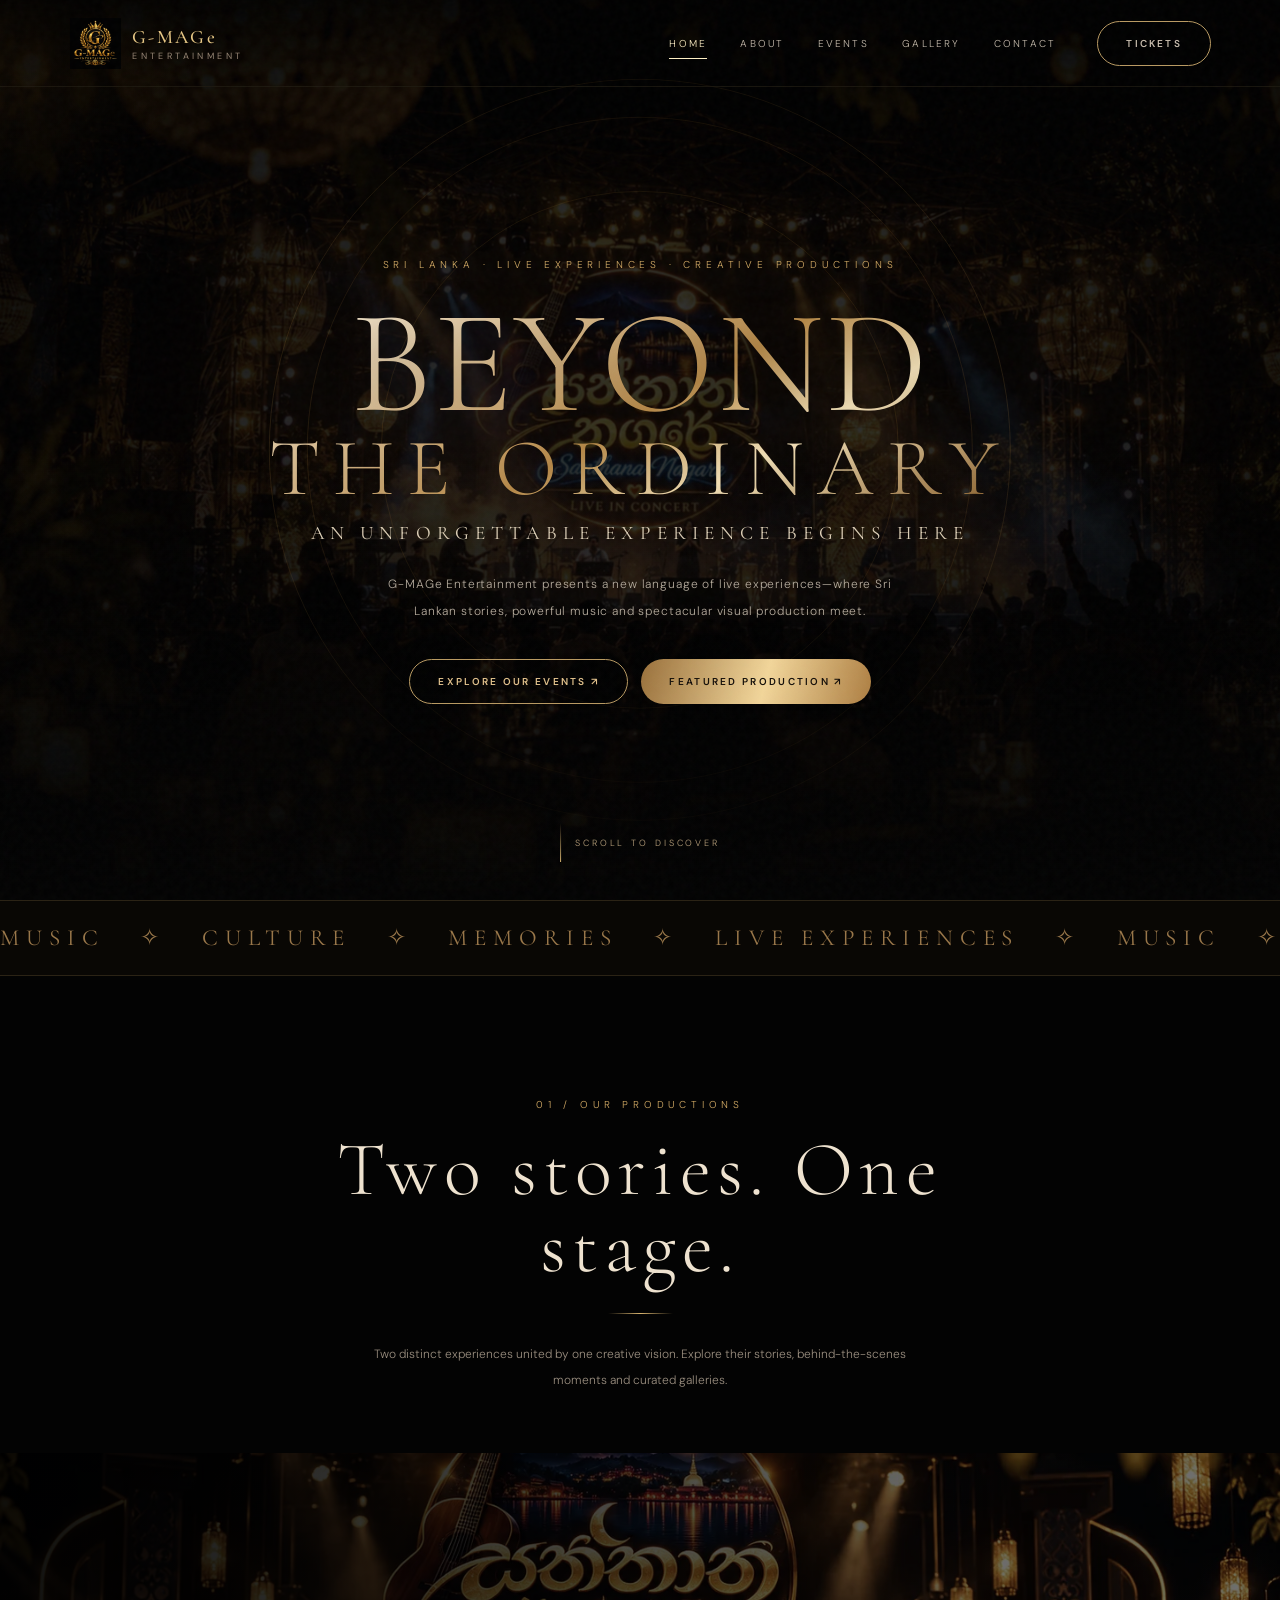
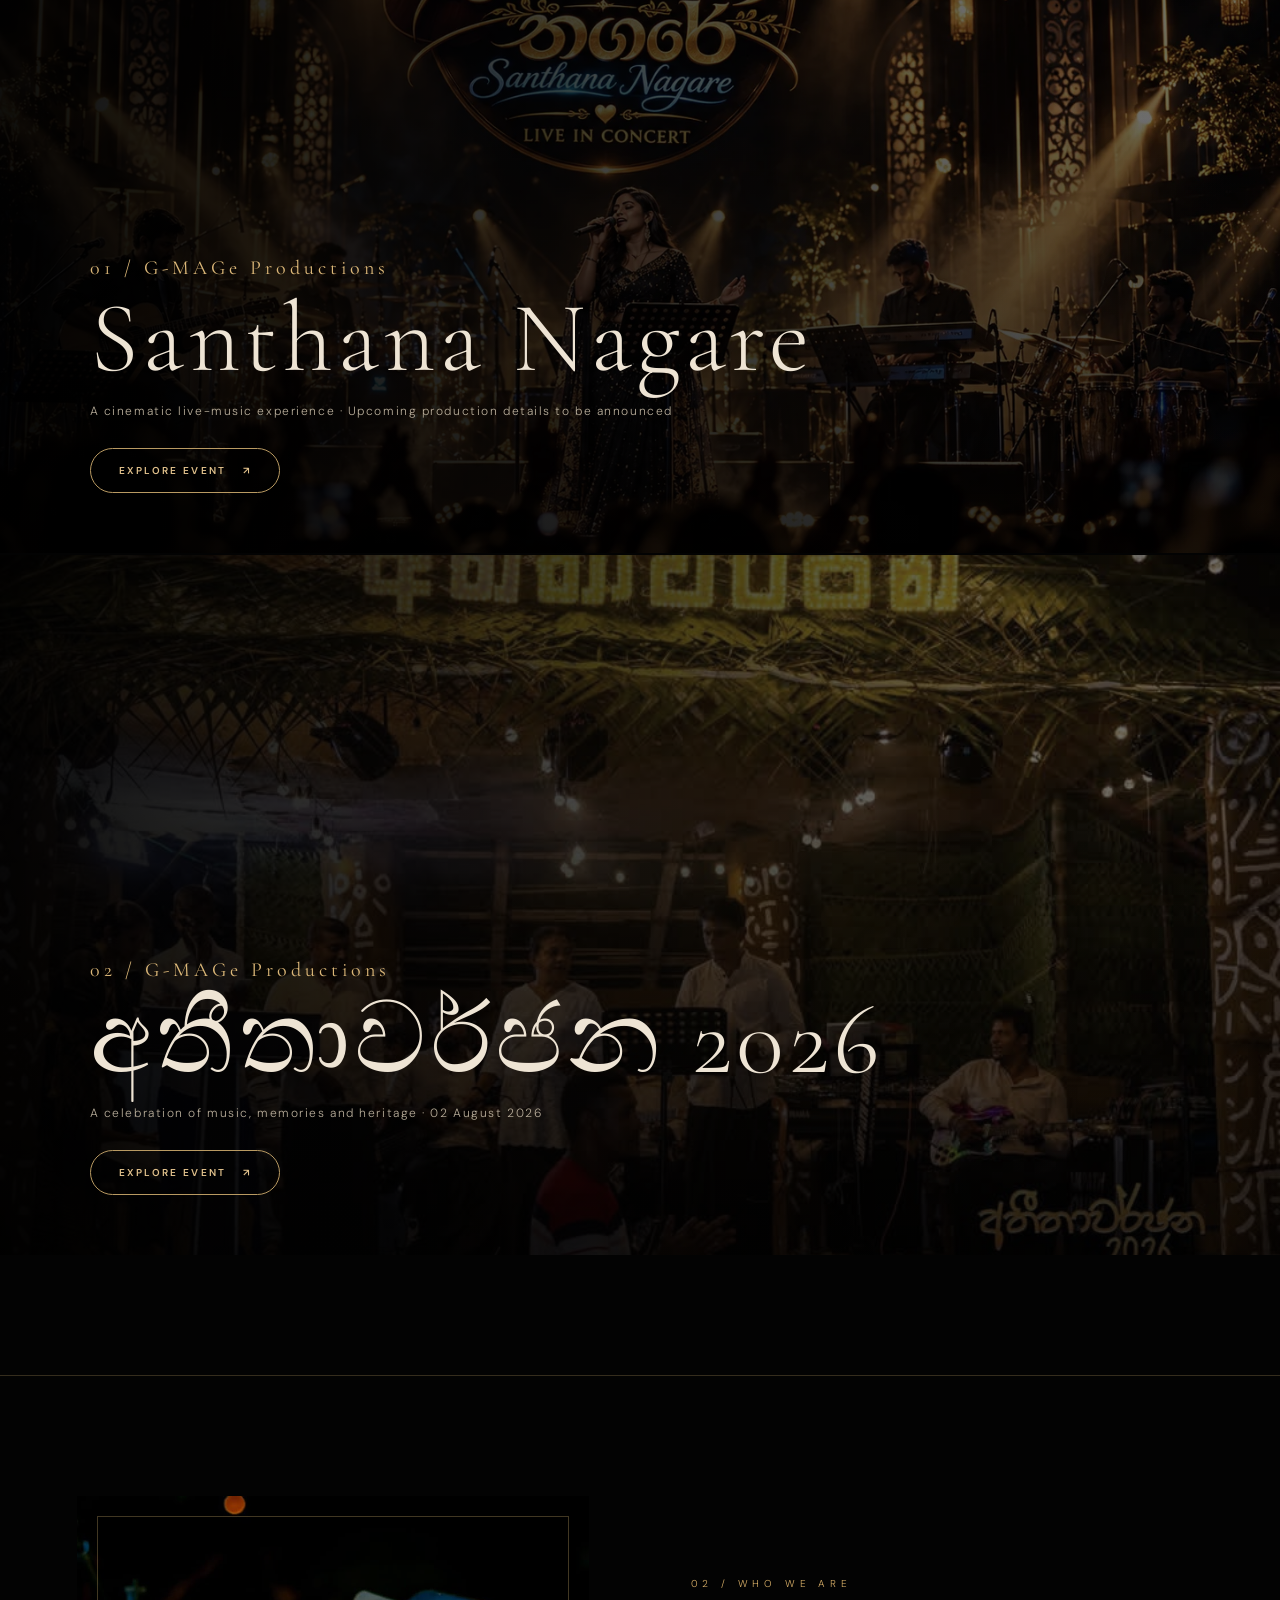
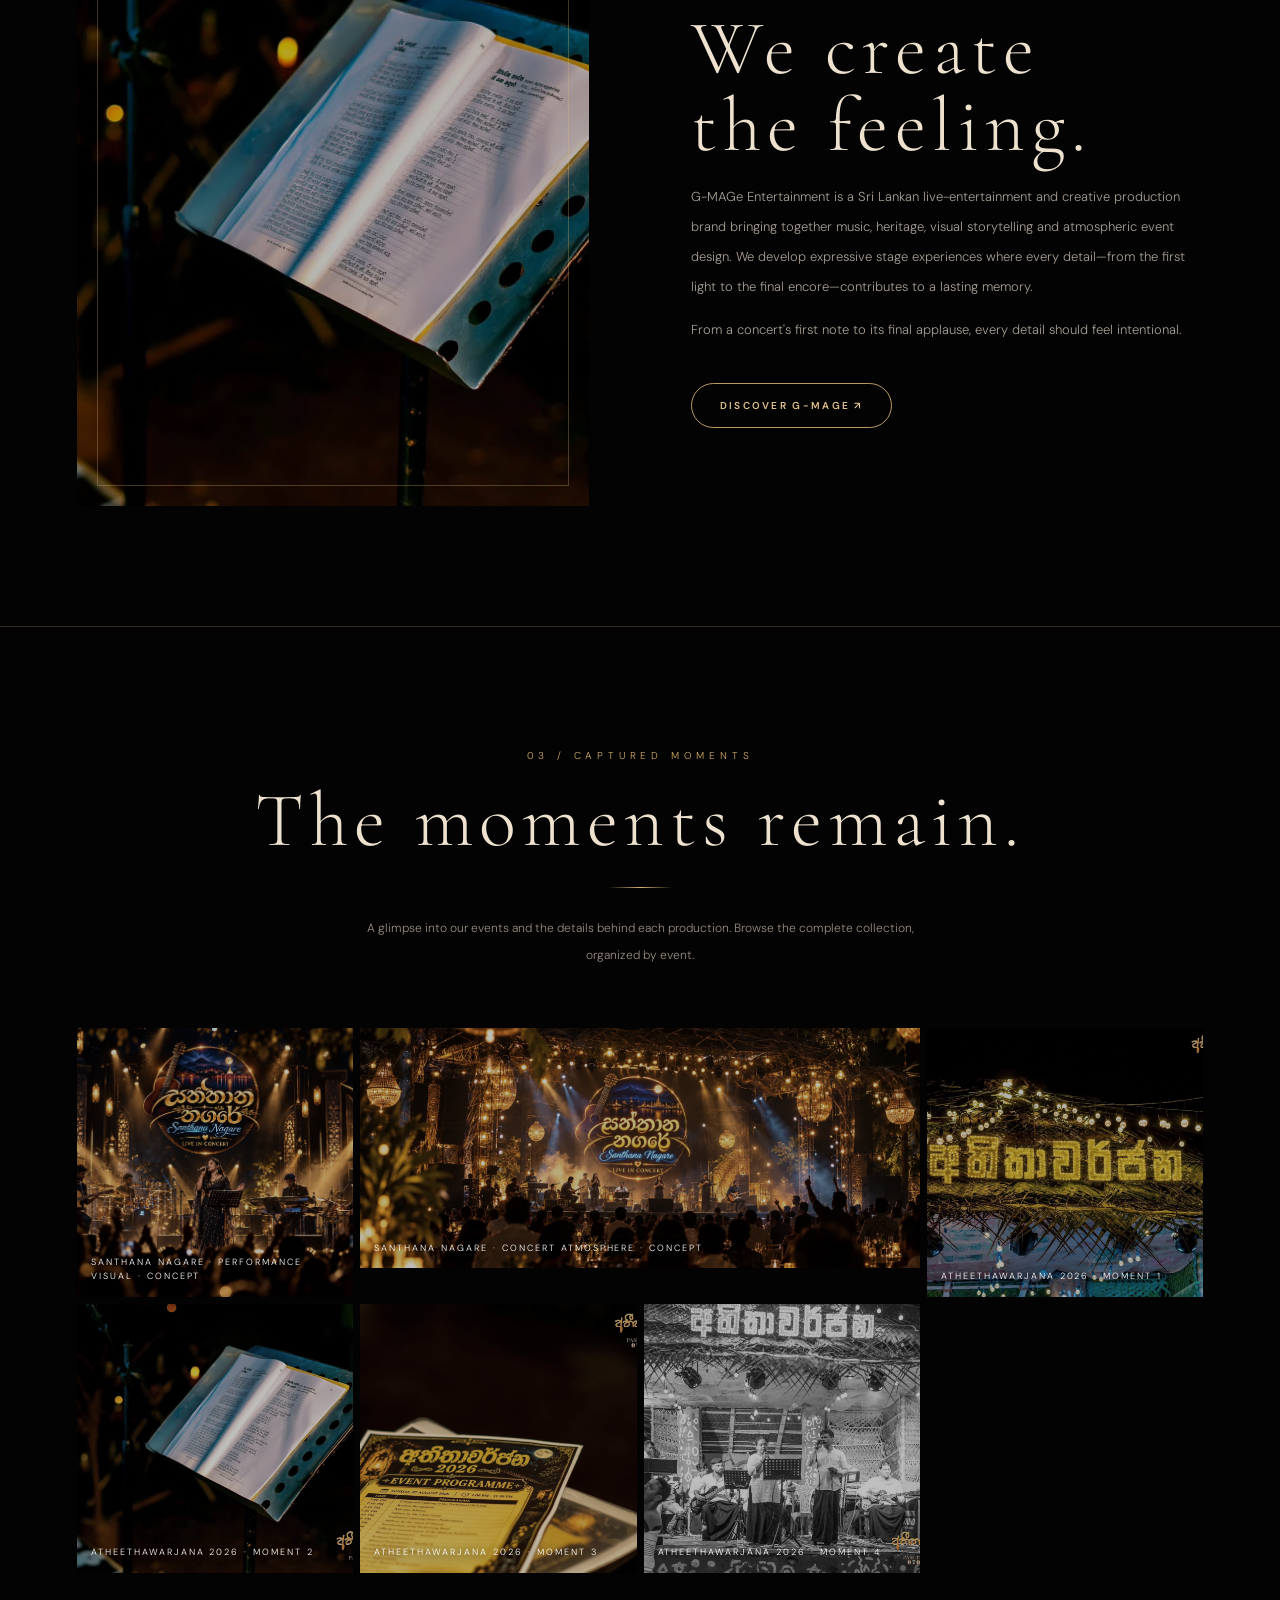
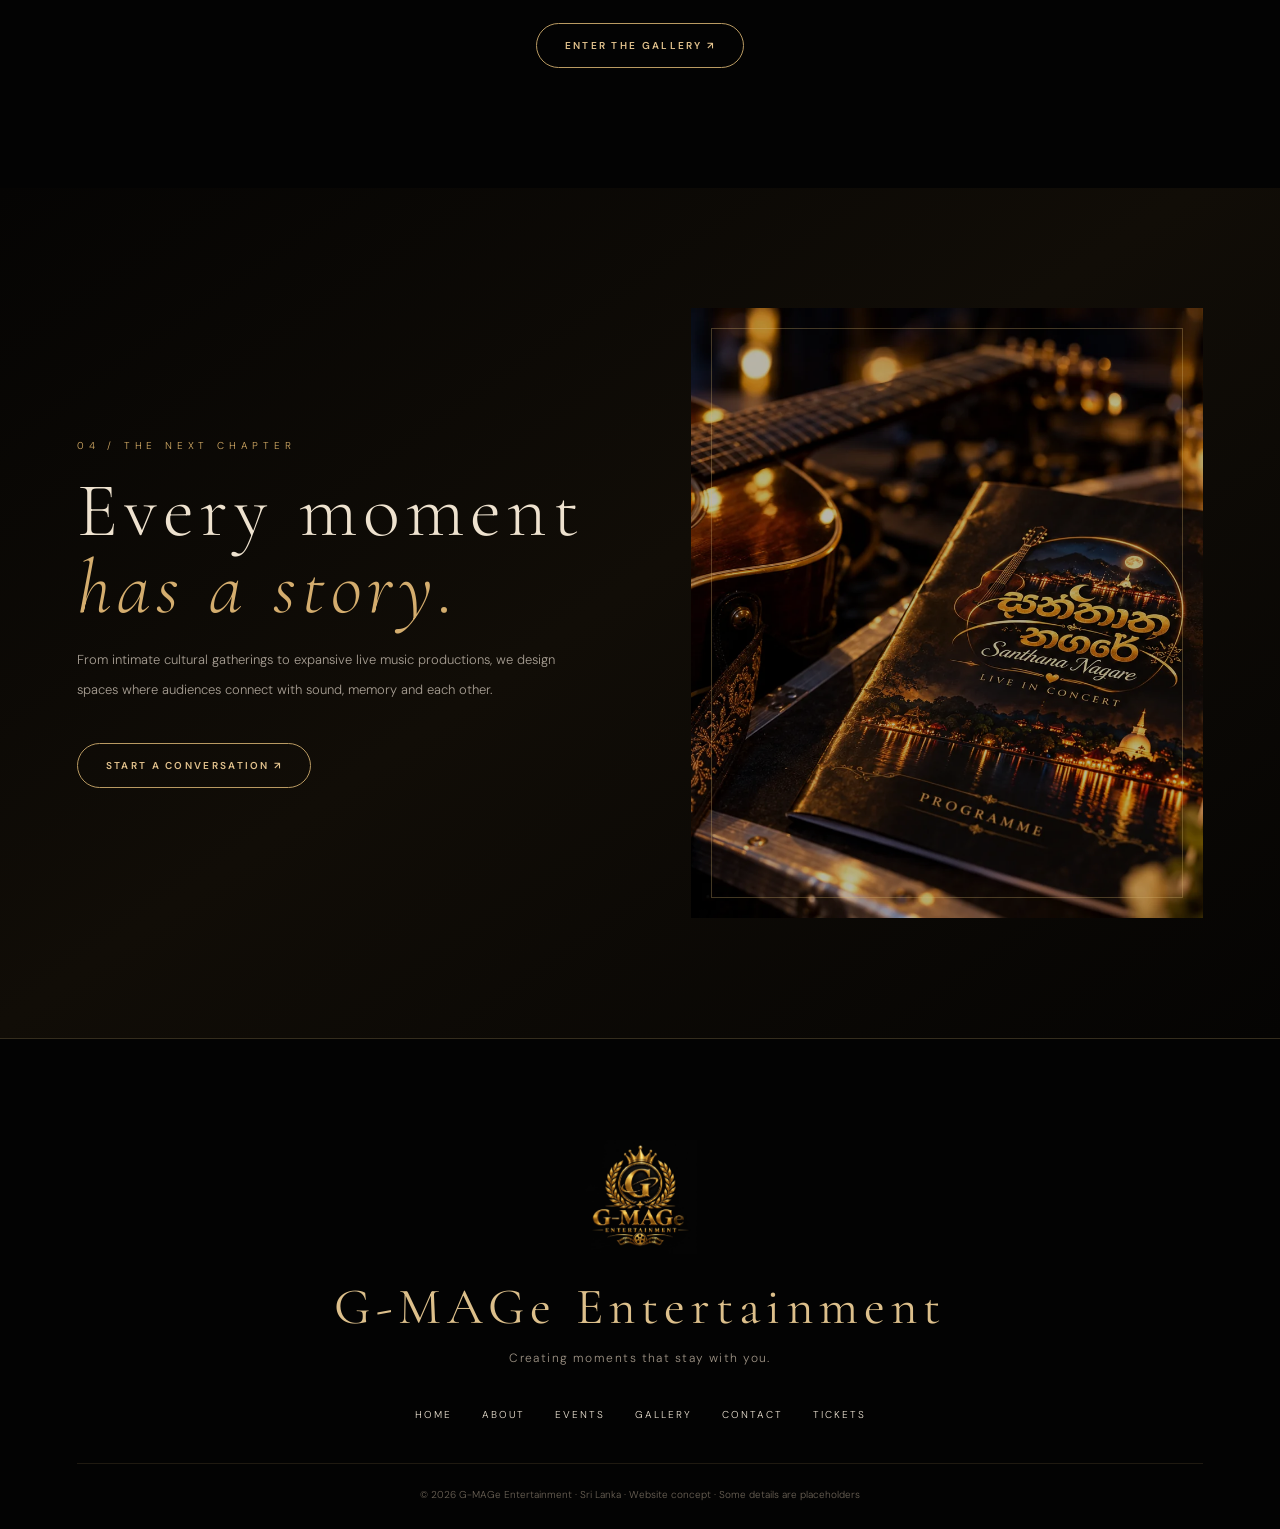
<file: index.html>
<!DOCTYPE html>
<html lang="en"><head><meta charset="utf-8"/><meta content="width=device-width,initial-scale=1" name="viewport"/><meta content="#050505" name="theme-color"/><meta content="G-MAGe Entertainment – premium live music, productions, and event experiences in Sri Lanka." name="description"/><title>Home | G-MAGe Entertainment</title><link href="css/style.css" rel="stylesheet"/></head><body><div class="intro-curtain"><span>G-MAGe</span></div><div class="progress"></div><div aria-hidden="true" class="ambient-orb orb-one"></div><div aria-hidden="true" class="ambient-orb orb-two"></div><div class="cursor-aura"></div><header class="topbar"><a class="brand" href="index.html"><img alt="G-MAGe Entertainment logo" src="assets/entertainment-logo.jpg"/><span><b>G-MAGe</b><small>ENTERTAINMENT</small></span></a><button aria-expanded="false" aria-label="Toggle menu" class="menu-toggle">☰</button><nav class="navlinks"><a class="current" href="index.html">Home</a><a class="" href="about.html">About</a><a class="" href="events.html">Events</a><a class="" href="gallery.html">Gallery</a><a class="" href="contact.html">Contact</a><a class="outline-btn" href="tickets.html">Tickets</a></nav></header><main><section class="hero"><div class="hero-bg company" style="background-image:linear-gradient(90deg,rgba(0,0,0,.84),rgba(0,0,0,.45),rgba(0,0,0,.78)),url('assets/santhana-atmosphere.webp')"></div><div class="halo"></div><div class="hero-content"><div class="eyebrow reveal">Sri Lanka · Live experiences · Creative productions</div><h1 class="reveal">Beyond <span>The Ordinary</span></h1><div class="hero-caption reveal">An unforgettable experience begins here</div><p class="hero-summary reveal">G-MAGe Entertainment presents a new language of live experiences—where Sri Lankan stories, powerful music and spectacular visual production meet.</p><div class="hero-actions reveal"><a class="outline-btn" href="events.html">Explore our events ↗</a><a class="gold-btn" href="santhana-nagare.html">Featured production ↗</a></div></div><a class="scroll-hint" href="#productions">Scroll to discover</a></section><div aria-hidden="true" class="marquee"><div class="marquee-track">MUSIC   ✧   CULTURE   ✧   MEMORIES   ✧   LIVE EXPERIENCES   ✧   MUSIC   ✧   CULTURE   ✧   MEMORIES   ✧   LIVE EXPERIENCES   ✧  </div></div><section class="section" id="productions"><div class="wrap"><div class="section-head reveal"><div class="eyebrow">01 / Our productions</div><h2>Two stories. One stage.</h2><div class="separator"></div><p>Two distinct experiences united by one creative vision. Explore their stories, behind-the-scenes moments and curated galleries.</p></div></div><div class="events-stack"><article class="event-row"><img alt="Santhana Nagare" src="assets/santhana-live.webp"/><div class="event-body reveal"><div class="event-index">01 / G-MAGe Productions</div><h3>Santhana Nagare</h3><p>A cinematic live-music experience · Upcoming production details to be announced</p><a class="outline-btn" href="santhana-nagare.html">Explore event <span>↗</span></a></div></article><article class="event-row"><img alt="අතීතාවර්ජන 2026" src="assets/atheethawarjana-06.jpg"/><div class="event-body reveal"><div class="event-index">02 / G-MAGe Productions</div><h3>අතීතාවර්ජන 2026</h3><p>A celebration of music, memories and heritage · 02 August 2026</p><a class="outline-btn" href="atheethawarjana-2026.html">Explore event <span>↗</span></a></div></article></div></section><section class="section gold-rule"><div class="wrap split"><div class="split-photo reveal"><img alt="Stage decorated in golden lights at Atheethawarjana 2026" loading="lazy" src="assets/atheethawarjana-02.jpg"/></div><div class="text-col reveal"><div class="eyebrow">02 / Who we are</div><h2 class="section-title">We create<br/>the feeling.</h2><p>G-MAGe Entertainment is a Sri Lankan live-entertainment and creative production brand bringing together music, heritage, visual storytelling and atmospheric event design. We develop expressive stage experiences where every detail—from the first light to the final encore—contributes to a lasting memory.</p><p>From a concert's first note to its final applause, every detail should feel intentional.</p><a class="outline-btn" href="about.html">Discover G-MAGe ↗</a></div></div></section><section class="section gold-rule"><div class="wrap"><div class="section-head reveal"><div class="eyebrow">03 / Captured moments</div><h2>The moments remain.</h2><div class="separator"></div><p>A glimpse into our events and the details behind each production. Browse the complete collection, organized by event.</p></div><div class="gallery-grid"><button aria-label="View Santhana Nagare · Performance visual" class="gallery-tile reveal" data-caption="Santhana Nagare · Performance visual · Concept artwork" data-event="santhana"><img alt="Santhana Nagare · Performance visual" loading="lazy" src="assets/santhana-live.webp"/><span class="tag">Santhana Nagare · Performance visual · CONCEPT</span></button><button aria-label="View Santhana Nagare · Concert atmosphere" class="gallery-tile reveal" data-caption="Santhana Nagare · Concert atmosphere · Concept artwork" data-event="santhana"><img alt="Santhana Nagare · Concert atmosphere" loading="lazy" src="assets/santhana-atmosphere.webp"/><span class="tag">Santhana Nagare · Concert atmosphere · CONCEPT</span></button><button aria-label="View Atheethawarjana 2026 · Moment 1" class="gallery-tile reveal" data-caption="Atheethawarjana 2026 · Moment 1 · Event photography" data-event="atheetha"><img alt="Atheethawarjana 2026 · Moment 1" loading="lazy" src="assets/atheethawarjana-01.jpg"/><span class="tag">Atheethawarjana 2026 · Moment 1</span></button><button aria-label="View Atheethawarjana 2026 · Moment 2" class="gallery-tile reveal" data-caption="Atheethawarjana 2026 · Moment 2 · Event photography" data-event="atheetha"><img alt="Atheethawarjana 2026 · Moment 2" loading="lazy" src="assets/atheethawarjana-02.jpg"/><span class="tag">Atheethawarjana 2026 · Moment 2</span></button><button aria-label="View Atheethawarjana 2026 · Moment 3" class="gallery-tile reveal" data-caption="Atheethawarjana 2026 · Moment 3 · Event photography" data-event="atheetha"><img alt="Atheethawarjana 2026 · Moment 3" loading="lazy" src="assets/atheethawarjana-03.jpg"/><span class="tag">Atheethawarjana 2026 · Moment 3</span></button><button aria-label="View Atheethawarjana 2026 · Moment 4" class="gallery-tile reveal" data-caption="Atheethawarjana 2026 · Moment 4 · Event photography" data-event="atheetha"><img alt="Atheethawarjana 2026 · Moment 4" loading="lazy" src="assets/atheethawarjana-04.jpg"/><span class="tag">Atheethawarjana 2026 · Moment 4</span></button></div><div class="t-center mt-50"><a class="outline-btn" href="gallery.html">Enter the gallery ↗</a></div></div></section><section class="section editorial-break"><div class="wrap split"><div class="text-col reveal"><div class="eyebrow">04 / The next chapter</div><h2 class="section-title">Every moment<br/><em>has a story.</em></h2><p>From intimate cultural gatherings to expansive live music productions, we design spaces where audiences connect with sound, memory and each other.</p><a class="outline-btn" href="contact.html">Start a conversation ↗</a></div><div class="split-photo reveal"><img alt="Santhana Nagare illustrated programme artwork" loading="lazy" src="assets/santhana-programme.webp"/></div></div></section></main><footer class="footer"><img alt="G-MAGe Entertainment" src="assets/entertainment-logo.jpg"/><h2>G-MAGe Entertainment</h2><p>Creating moments that stay with you.</p><div class="footer-links"><a href="index.html">Home</a><a href="about.html">About</a><a href="events.html">Events</a><a href="gallery.html">Gallery</a><a href="contact.html">Contact</a><a href="tickets.html">Tickets</a></div><div class="copyright">© 2026 G-MAGe Entertainment · Sri Lanka · Website concept · Some details are placeholders</div></footer><div aria-label="Gallery image viewer" class="lightbox" role="dialog"><button aria-label="Close image" type="button">×</button><img alt="Event gallery enlarged image"/><div class="light-caption"></div></div><script defer="" src="js/site.js"></script></body></html>
</file>
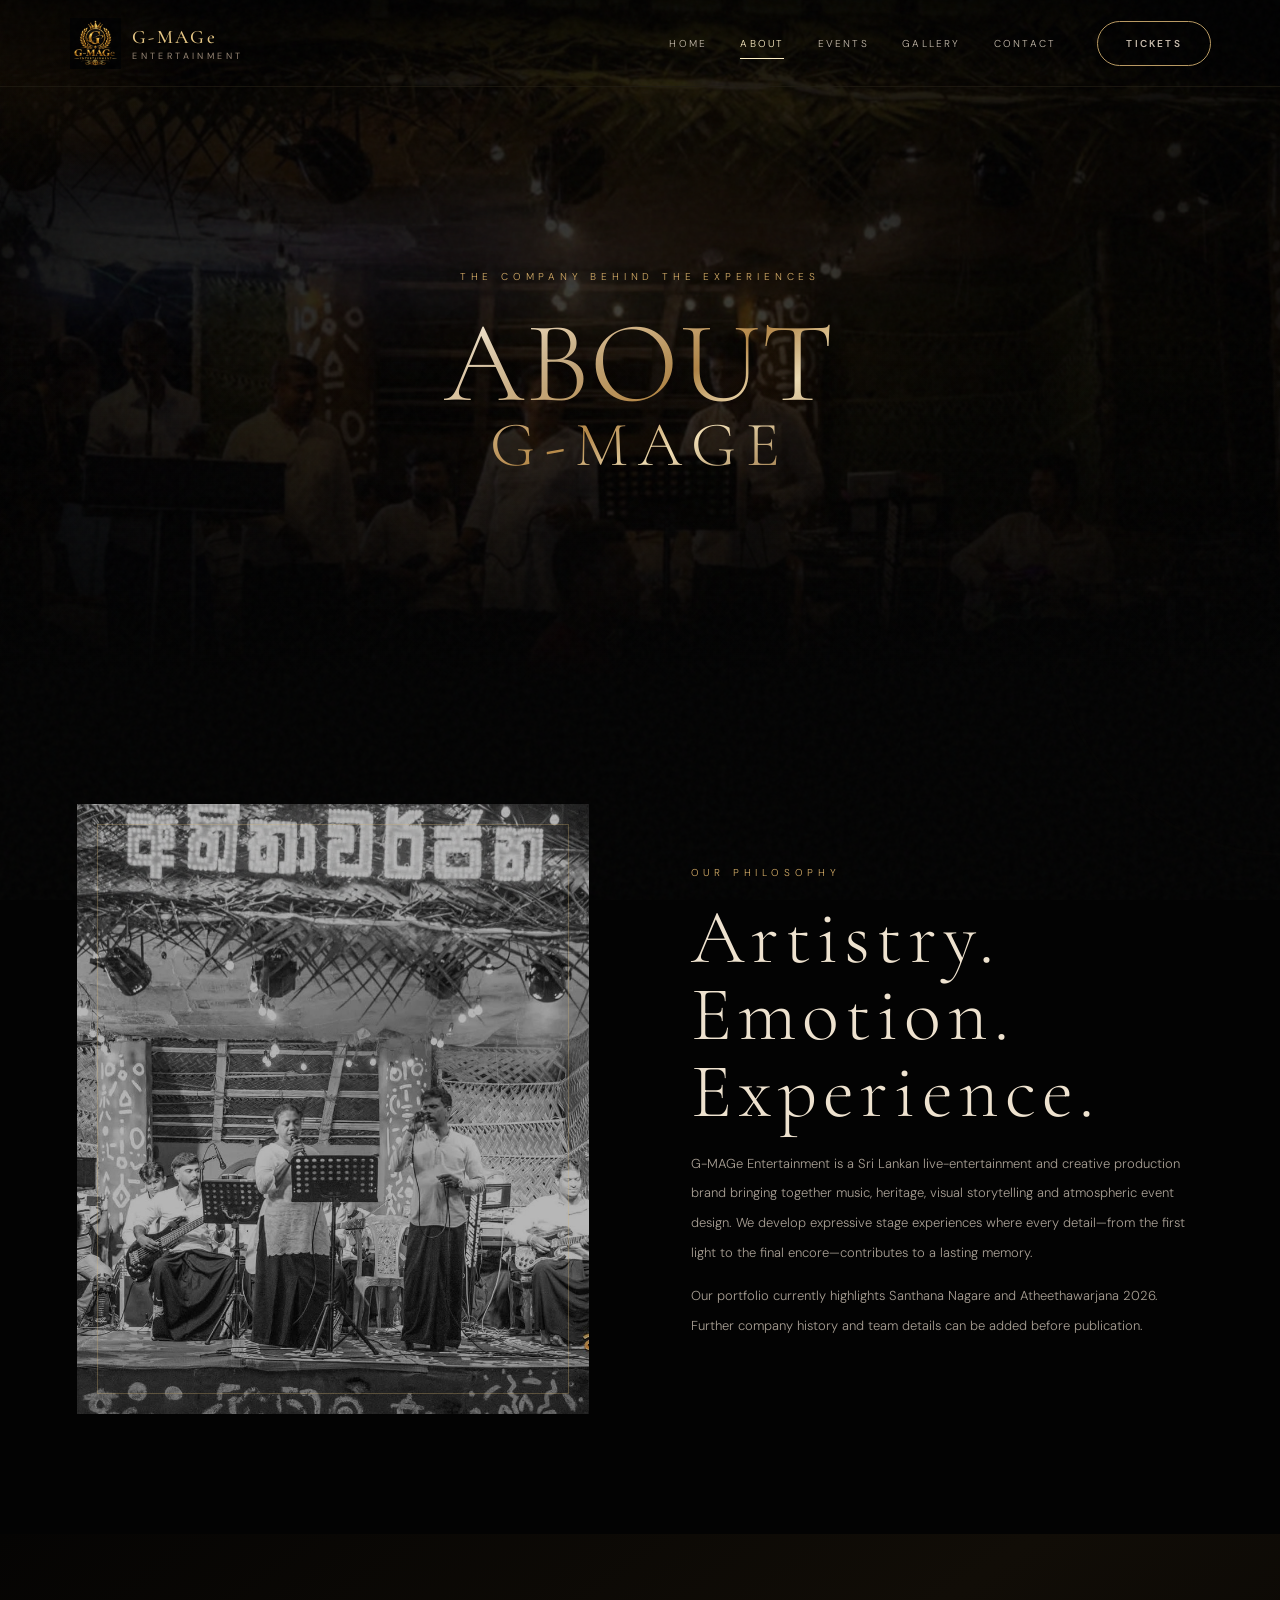
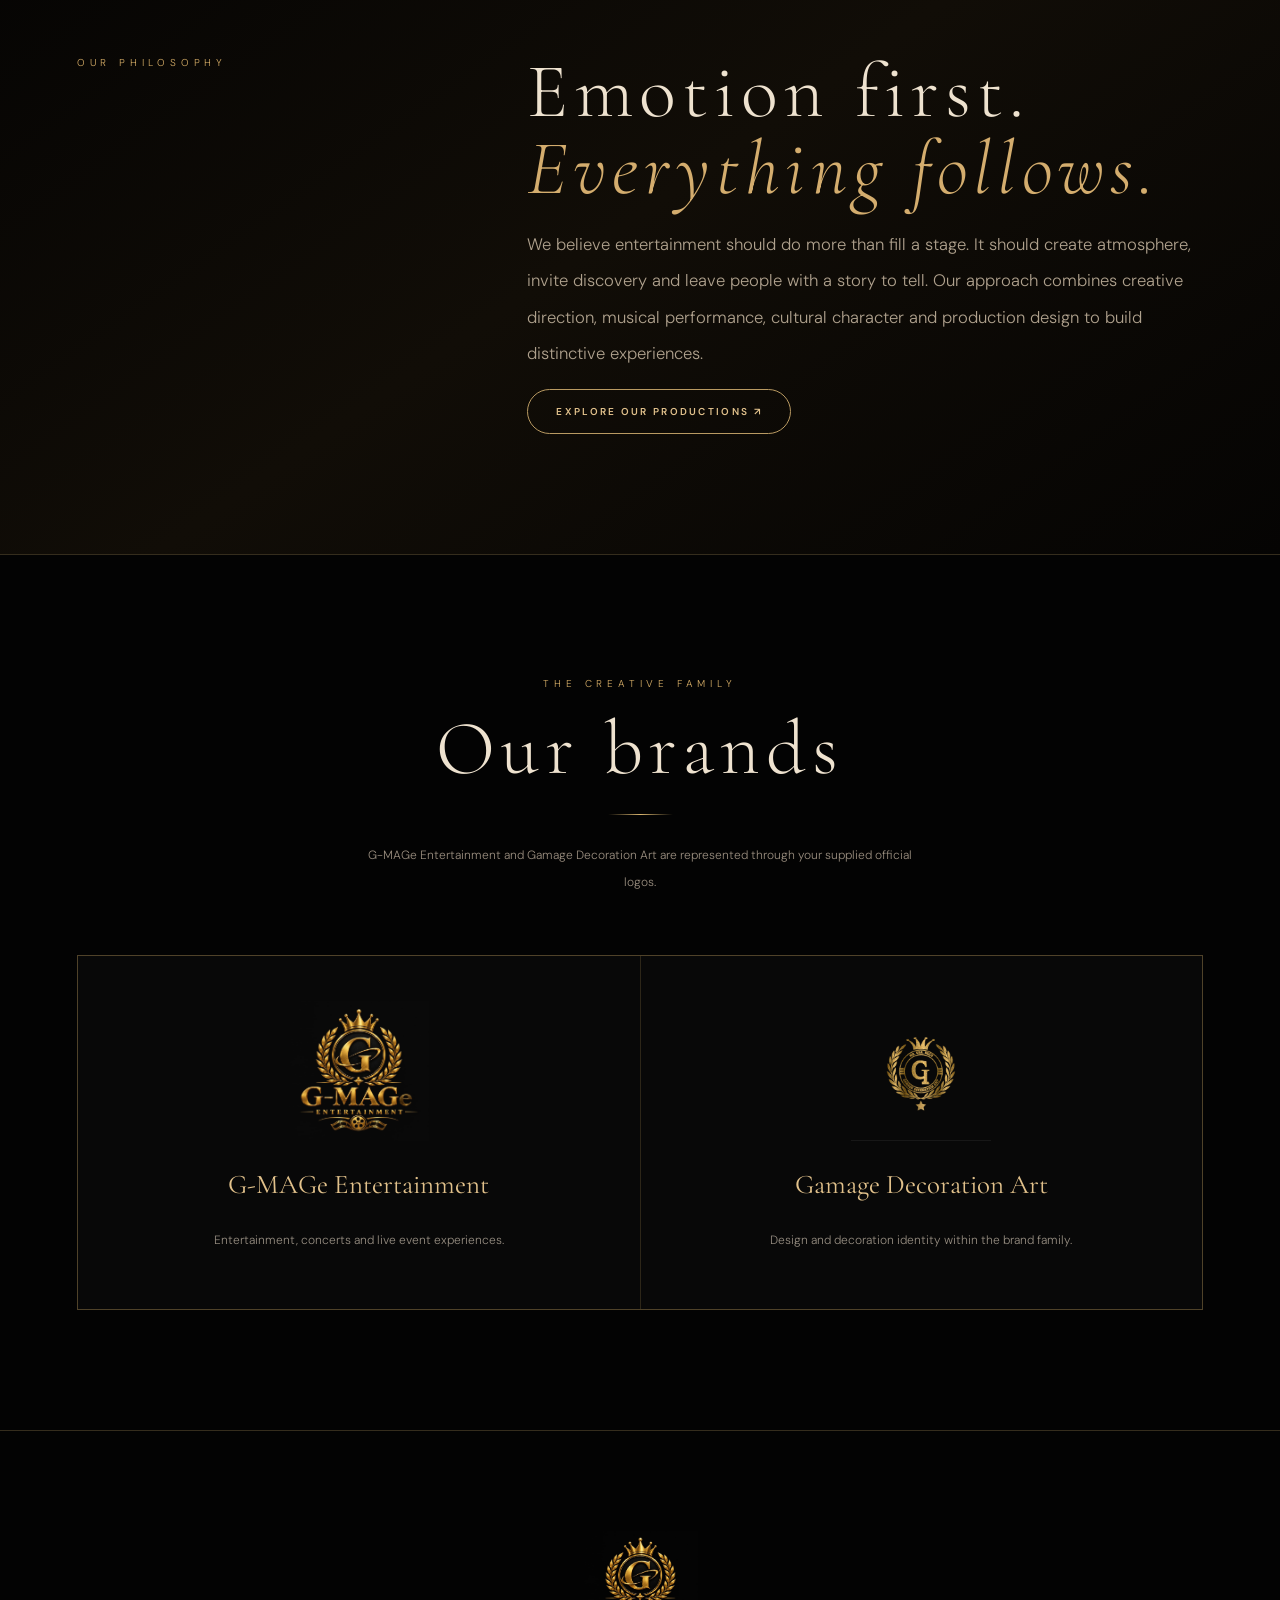
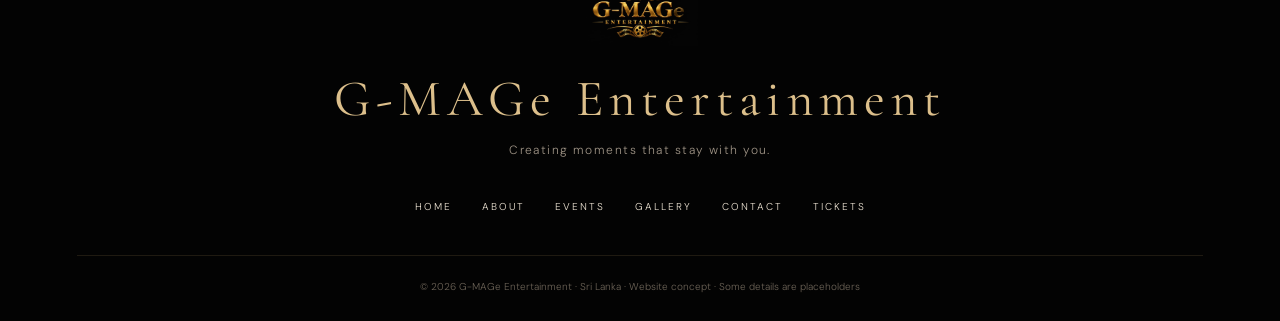
<file: about.html>
<!DOCTYPE html>
<html lang="en"><head><meta charset="utf-8"/><meta content="width=device-width,initial-scale=1" name="viewport"/><meta content="#050505" name="theme-color"/><meta content="G-MAGe Entertainment – premium live music, productions, and event experiences in Sri Lanka." name="description"/><title>About Us | G-MAGe Entertainment</title><link href="css/style.css" rel="stylesheet"/></head><body><div class="intro-curtain"><span>G-MAGe</span></div><div class="progress"></div><div aria-hidden="true" class="ambient-orb orb-one"></div><div aria-hidden="true" class="ambient-orb orb-two"></div><div class="cursor-aura"></div><header class="topbar"><a class="brand" href="index.html"><img alt="G-MAGe Entertainment logo" src="assets/entertainment-logo.jpg"/><span><b>G-MAGe</b><small>ENTERTAINMENT</small></span></a><button aria-expanded="false" aria-label="Toggle menu" class="menu-toggle">☰</button><nav class="navlinks"><a class="" href="index.html">Home</a><a class="current" href="about.html">About</a><a class="" href="events.html">Events</a><a class="" href="gallery.html">Gallery</a><a class="" href="contact.html">Contact</a><a class="outline-btn" href="tickets.html">Tickets</a></nav></header><main><section class="hero hero-compact"><div class="hero-bg company"></div><div class="hero-content"><div class="eyebrow">The company behind the experiences</div><h1>About <span>G-MAGe</span></h1></div></section><section class="section"><div class="wrap split"><div class="split-photo reveal"><img alt="Atheethawarjana programme at the venue" src="assets/atheethawarjana-04.jpg"/></div><div class="text-col reveal"><div class="eyebrow">Our philosophy</div><h2 class="section-title">Artistry. Emotion. Experience.</h2><p>G-MAGe Entertainment is a Sri Lankan live-entertainment and creative production brand bringing together music, heritage, visual storytelling and atmospheric event design. We develop expressive stage experiences where every detail—from the first light to the final encore—contributes to a lasting memory.</p><p>Our portfolio currently highlights Santhana Nagare and Atheethawarjana 2026. Further company history and team details can be added before publication.</p></div></div></section><section class="section editorial-break"><div class="wrap narrative-grid"><div class="eyebrow">Our philosophy</div><div class="reveal"><h2 class="section-title">Emotion first.<br/><em>Everything follows.</em></h2><p>We believe entertainment should do more than fill a stage. It should create atmosphere, invite discovery and leave people with a story to tell. Our approach combines creative direction, musical performance, cultural character and production design to build distinctive experiences.</p><a class="outline-btn" href="events.html">Explore our productions ↗</a></div></div></section><section class="section gold-rule"><div class="wrap"><div class="section-head reveal"><div class="eyebrow">The creative family</div><h2>Our brands</h2><div class="separator"></div><p>G-MAGe Entertainment and Gamage Decoration Art are represented through your supplied official logos.</p></div><div class="brand-grid"><div class="brand-cell reveal"><img alt="G-MAGe Entertainment" src="assets/entertainment-logo.jpg"/><h3>G-MAGe Entertainment</h3><p>Entertainment, concerts and live event experiences.</p></div><div class="brand-cell reveal"><img alt="Gamage Decoration Art" src="assets/business-logo.jpg"/><h3>Gamage Decoration Art</h3><p>Design and decoration identity within the brand family.</p></div></div></div></section></main><footer class="footer"><img alt="G-MAGe Entertainment" src="assets/entertainment-logo.jpg"/><h2>G-MAGe Entertainment</h2><p>Creating moments that stay with you.</p><div class="footer-links"><a href="index.html">Home</a><a href="about.html">About</a><a href="events.html">Events</a><a href="gallery.html">Gallery</a><a href="contact.html">Contact</a><a href="tickets.html">Tickets</a></div><div class="copyright">© 2026 G-MAGe Entertainment · Sri Lanka · Website concept · Some details are placeholders</div></footer><div aria-label="Gallery image viewer" class="lightbox" role="dialog"><button aria-label="Close image" type="button">×</button><img alt="Event gallery enlarged image"/><div class="light-caption"></div></div><script defer="" src="js/site.js"></script></body></html>
</file>
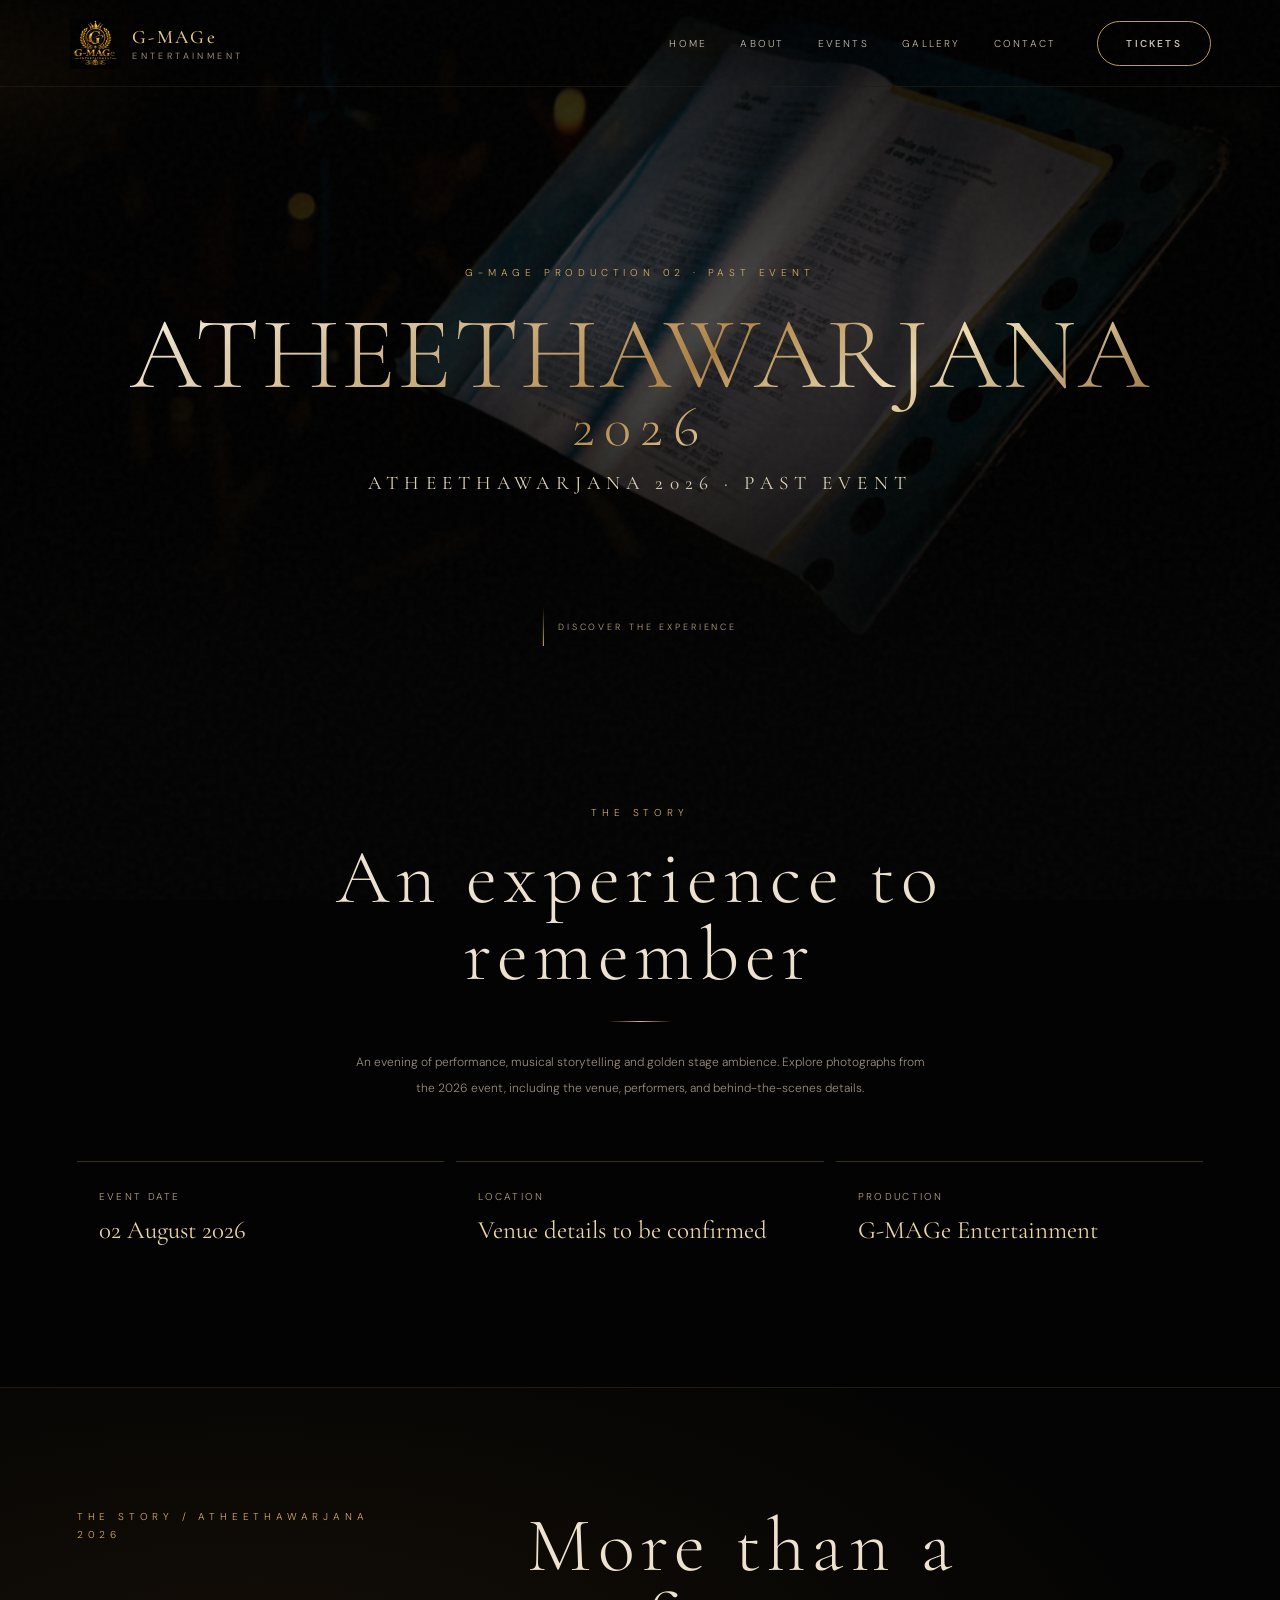
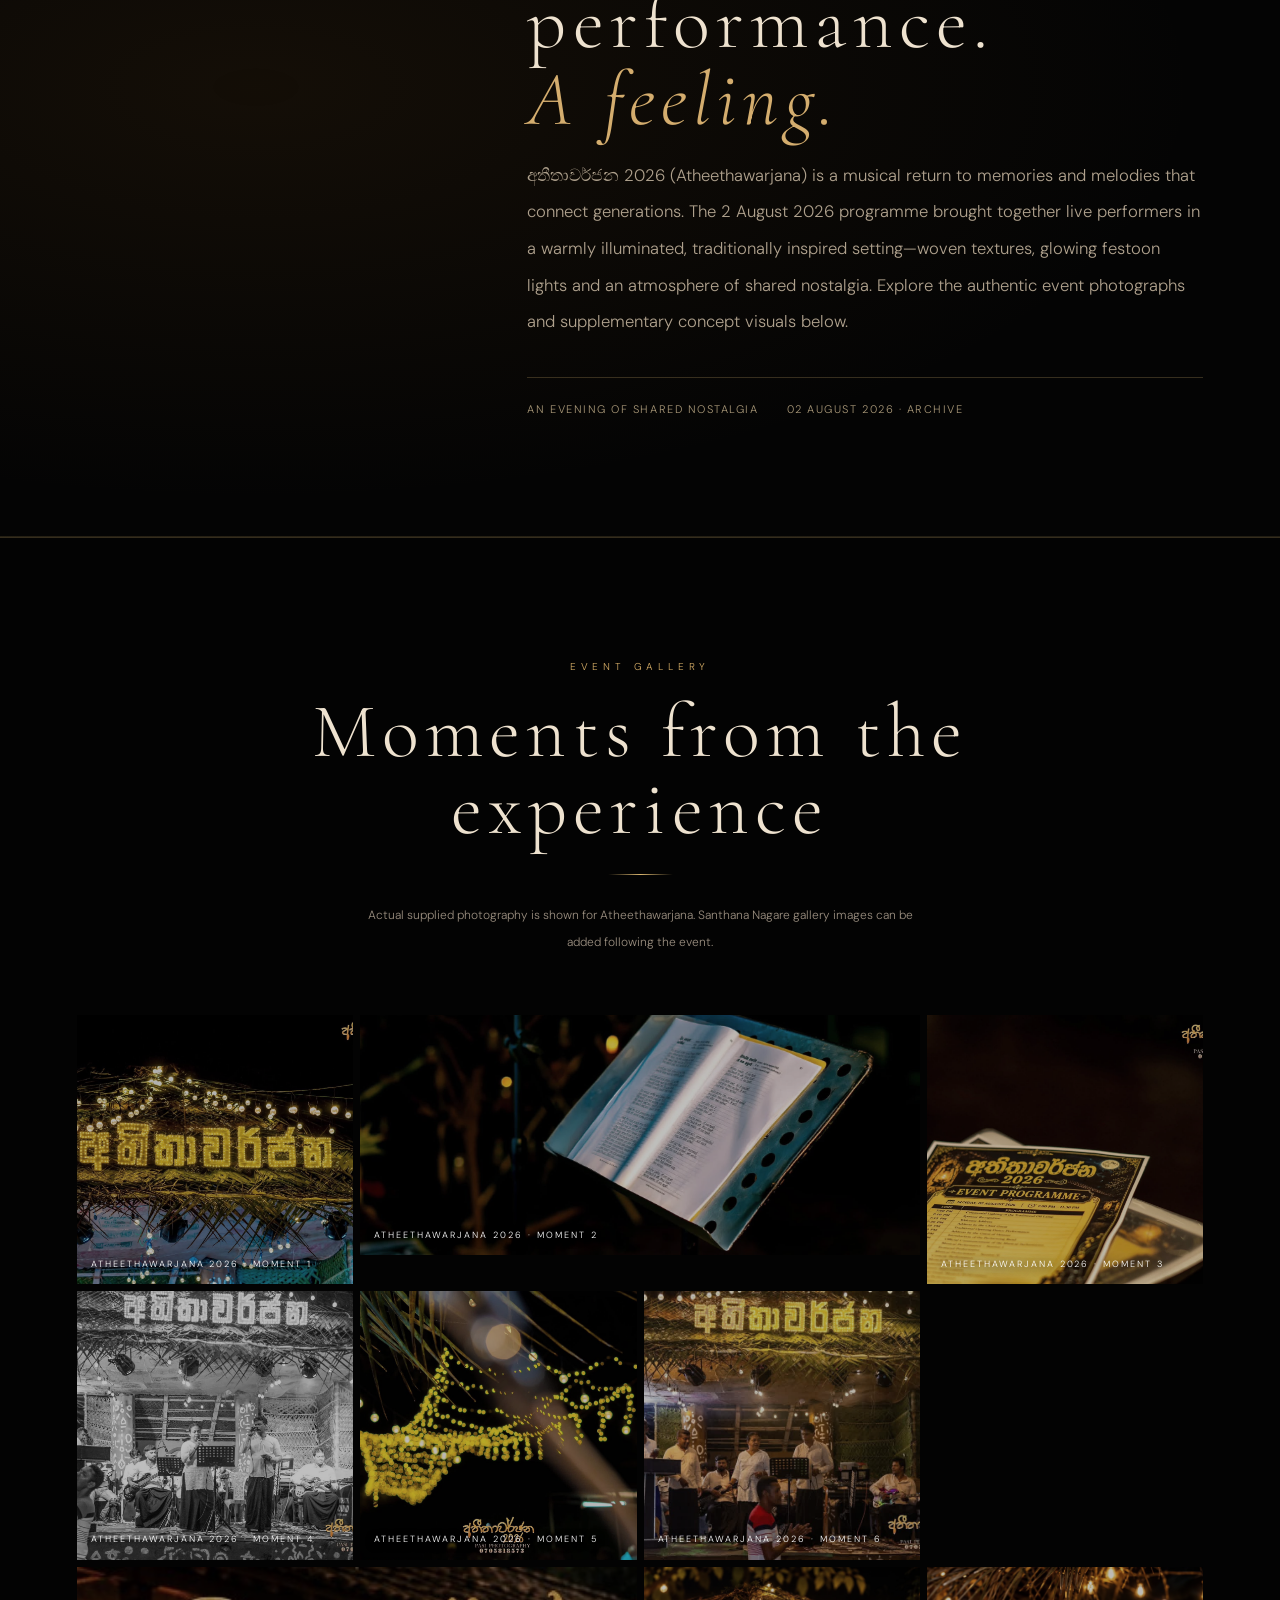
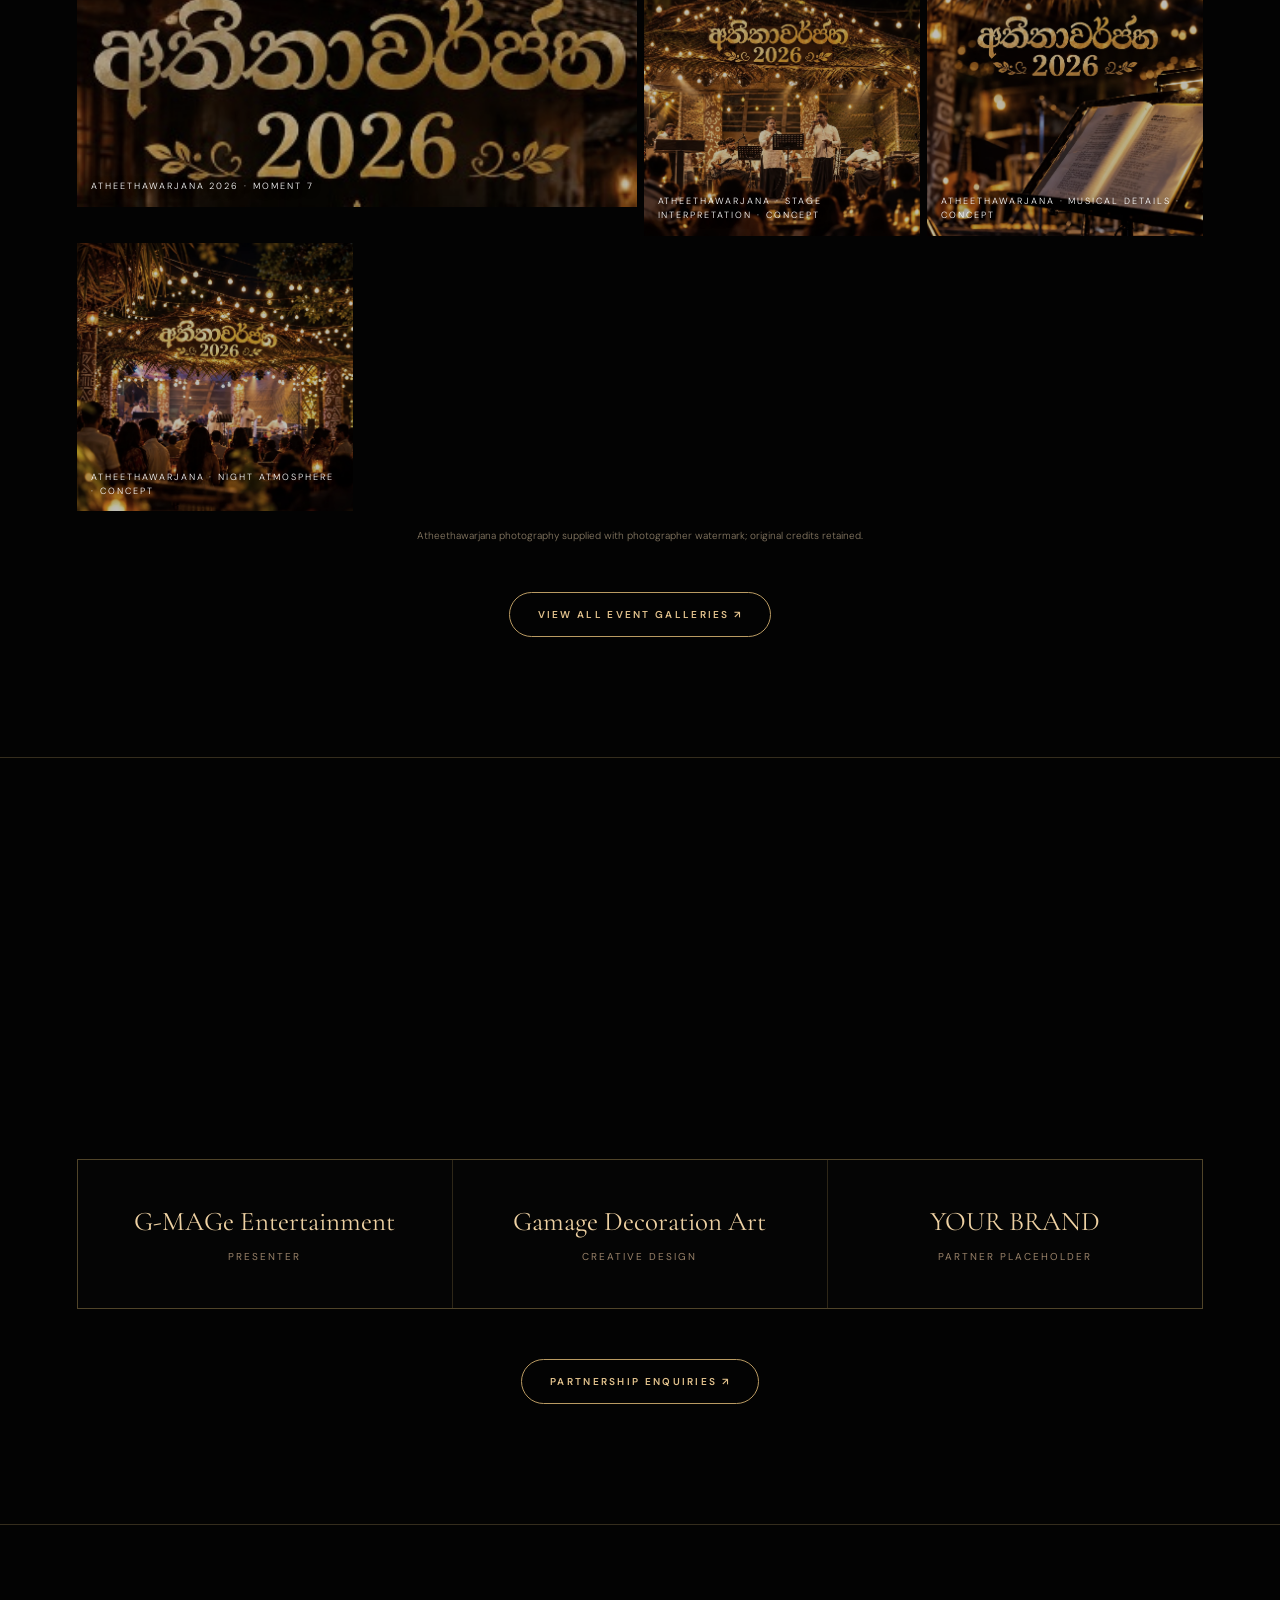
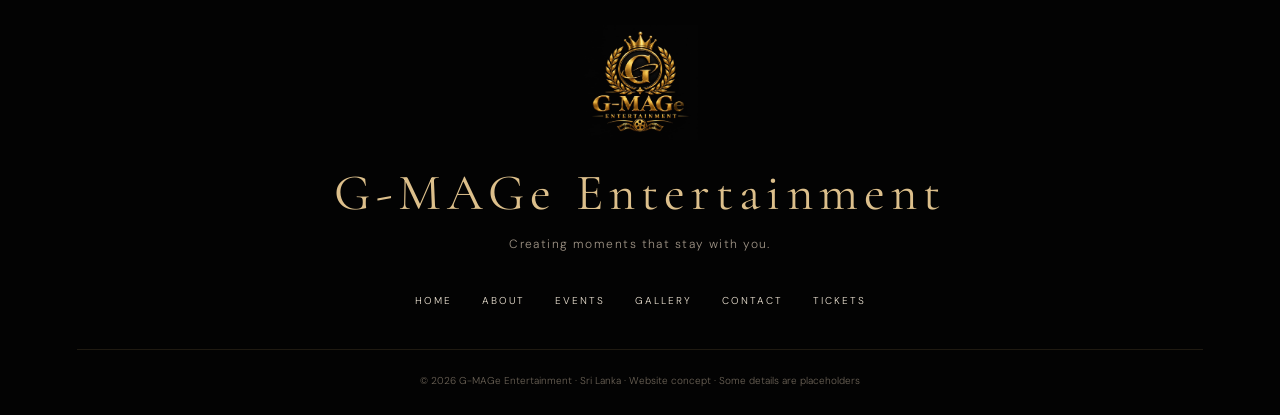
<file: atheethawarjana-2026.html>
<!DOCTYPE html>
<html lang="en"><head><meta charset="utf-8"/><meta content="width=device-width,initial-scale=1" name="viewport"/><meta content="#050505" name="theme-color"/><meta content="G-MAGe Entertainment – premium live music, productions, and event experiences in Sri Lanka." name="description"/><title>අතීතාවර්ජන 2026 | G-MAGe Entertainment</title><link href="css/style.css" rel="stylesheet"/></head><body><div class="intro-curtain"><span>G-MAGe</span></div><div class="progress"></div><div aria-hidden="true" class="ambient-orb orb-one"></div><div aria-hidden="true" class="ambient-orb orb-two"></div><div class="cursor-aura"></div><header class="topbar"><a class="brand" href="index.html"><img alt="G-MAGe Entertainment logo" src="assets/entertainment-logo.jpg"/><span><b>G-MAGe</b><small>ENTERTAINMENT</small></span></a><button aria-expanded="false" aria-label="Toggle menu" class="menu-toggle">☰</button><nav class="navlinks"><a class="" href="index.html">Home</a><a class="" href="about.html">About</a><a class="" href="events.html">Events</a><a class="" href="gallery.html">Gallery</a><a class="" href="contact.html">Contact</a><a class="outline-btn" href="tickets.html">Tickets</a></nav></header><main><section class="hero hero-compact"><div class="hero-bg atheetha"></div><div class="hero-content"><div class="eyebrow">G-MAGe production 02 · Past event</div><h1 style="font-size:clamp(48px,8vw,120px)">Atheethawarjana<span>2026</span></h1><div class="hero-caption">Atheethawarjana 2026 · Past event</div></div><a class="scroll-hint" href="#story">Discover the experience</a></section><section class="section" id="story"><div class="wrap"><div class="section-head reveal"><div class="eyebrow">The story</div><h2>An experience to remember</h2><div class="separator"></div><p>An evening of performance, musical storytelling and golden stage ambience. Explore photographs from the 2026 event, including the venue, performers, and behind-the-scenes details.</p></div><div class="event-info"><div><small>Event date</small><strong>02 August 2026</strong></div><div><small>Location</small><strong>Venue details to be confirmed</strong></div><div><small>Production</small><strong>G-MAGe Entertainment</strong></div></div></div></section><section class="section narrative-section"><div class="wrap narrative-grid"><div class="eyebrow reveal">The story / Atheethawarjana 2026</div><div class="reveal"><h2 class="section-title">More than a performance.<br/><em>A feeling.</em></h2><p>අතීතාවර්ජන 2026 (Atheethawarjana) is a musical return to memories and melodies that connect generations. The 2 August 2026 programme brought together live performers in a warmly illuminated, traditionally inspired setting—woven textures, glowing festoon lights and an atmosphere of shared nostalgia. Explore the authentic event photographs and supplementary concept visuals below.</p><div class="story-meta"><span>An evening of shared nostalgia</span><span>02 August 2026 · Archive</span></div></div></div></section><section class="section gold-rule"><div class="wrap"><div class="section-head reveal"><div class="eyebrow">Event gallery</div><h2>Moments from the experience</h2><div class="separator"></div><p>Actual supplied photography is shown for Atheethawarjana. Santhana Nagare gallery images can be added following the event.</p></div><div class="gallery-grid"><button aria-label="View Atheethawarjana 2026 · Moment 1" class="gallery-tile reveal" data-caption="Atheethawarjana 2026 · Moment 1 · Event photography" data-event="atheetha"><img alt="Atheethawarjana 2026 · Moment 1" loading="lazy" src="assets/atheethawarjana-01.jpg"/><span class="tag">Atheethawarjana 2026 · Moment 1</span></button><button aria-label="View Atheethawarjana 2026 · Moment 2" class="gallery-tile reveal" data-caption="Atheethawarjana 2026 · Moment 2 · Event photography" data-event="atheetha"><img alt="Atheethawarjana 2026 · Moment 2" loading="lazy" src="assets/atheethawarjana-02.jpg"/><span class="tag">Atheethawarjana 2026 · Moment 2</span></button><button aria-label="View Atheethawarjana 2026 · Moment 3" class="gallery-tile reveal" data-caption="Atheethawarjana 2026 · Moment 3 · Event photography" data-event="atheetha"><img alt="Atheethawarjana 2026 · Moment 3" loading="lazy" src="assets/atheethawarjana-03.jpg"/><span class="tag">Atheethawarjana 2026 · Moment 3</span></button><button aria-label="View Atheethawarjana 2026 · Moment 4" class="gallery-tile reveal" data-caption="Atheethawarjana 2026 · Moment 4 · Event photography" data-event="atheetha"><img alt="Atheethawarjana 2026 · Moment 4" loading="lazy" src="assets/atheethawarjana-04.jpg"/><span class="tag">Atheethawarjana 2026 · Moment 4</span></button><button aria-label="View Atheethawarjana 2026 · Moment 5" class="gallery-tile reveal" data-caption="Atheethawarjana 2026 · Moment 5 · Event photography" data-event="atheetha"><img alt="Atheethawarjana 2026 · Moment 5" loading="lazy" src="assets/atheethawarjana-05.jpg"/><span class="tag">Atheethawarjana 2026 · Moment 5</span></button><button aria-label="View Atheethawarjana 2026 · Moment 6" class="gallery-tile reveal" data-caption="Atheethawarjana 2026 · Moment 6 · Event photography" data-event="atheetha"><img alt="Atheethawarjana 2026 · Moment 6" loading="lazy" src="assets/atheethawarjana-06.jpg"/><span class="tag">Atheethawarjana 2026 · Moment 6</span></button><button aria-label="View Atheethawarjana 2026 · Moment 7" class="gallery-tile reveal" data-caption="Atheethawarjana 2026 · Moment 7 · Event photography" data-event="atheetha"><img alt="Atheethawarjana 2026 · Moment 7" loading="lazy" src="assets/atheethawarjana-07.jpg"/><span class="tag">Atheethawarjana 2026 · Moment 7</span></button><button aria-label="View Atheethawarjana · Stage interpretation" class="gallery-tile reveal" data-caption="Atheethawarjana · Stage interpretation · Concept artwork" data-event="atheetha"><img alt="Atheethawarjana · Stage interpretation" loading="lazy" src="assets/atheetha-stage-concept.webp"/><span class="tag">Atheethawarjana · Stage interpretation · CONCEPT</span></button><button aria-label="View Atheethawarjana · Musical details" class="gallery-tile reveal" data-caption="Atheethawarjana · Musical details · Concept artwork" data-event="atheetha"><img alt="Atheethawarjana · Musical details" loading="lazy" src="assets/atheetha-detail-concept.webp"/><span class="tag">Atheethawarjana · Musical details · CONCEPT</span></button><button aria-label="View Atheethawarjana · Night atmosphere" class="gallery-tile reveal" data-caption="Atheethawarjana · Night atmosphere · Concept artwork" data-event="atheetha"><img alt="Atheethawarjana · Night atmosphere" loading="lazy" src="assets/atheetha-audience-concept.webp"/><span class="tag">Atheethawarjana · Night atmosphere · CONCEPT</span></button></div><p class="photo-credit">Atheethawarjana photography supplied with photographer watermark; original credits retained.</p><div class="t-center mt-50"><a class="outline-btn" href="gallery.html">View all event galleries ↗</a></div></div></section><section class="section gold-rule"><div class="wrap"><div class="section-head reveal"><div class="eyebrow">Event collaborators</div><h2>Created together.</h2><div class="separator"></div><p>Illustrative partner placements for Atheethawarjana 2026. Replace these sample identities with approved names and logos before publication.</p></div><div class="partner-line reveal"><span>G-MAGe Entertainment <small>Presenter</small></span><span>Gamage Decoration Art <small>Creative design</small></span><span>YOUR BRAND <small>Partner placeholder</small></span></div><div class="t-center mt-50"><a class="outline-btn" href="contact.html">Partnership enquiries ↗</a></div></div></section></main><footer class="footer"><img alt="G-MAGe Entertainment" src="assets/entertainment-logo.jpg"/><h2>G-MAGe Entertainment</h2><p>Creating moments that stay with you.</p><div class="footer-links"><a href="index.html">Home</a><a href="about.html">About</a><a href="events.html">Events</a><a href="gallery.html">Gallery</a><a href="contact.html">Contact</a><a href="tickets.html">Tickets</a></div><div class="copyright">© 2026 G-MAGe Entertainment · Sri Lanka · Website concept · Some details are placeholders</div></footer><div aria-label="Gallery image viewer" class="lightbox" role="dialog"><button aria-label="Close image" type="button">×</button><img alt="Event gallery enlarged image"/><div class="light-caption"></div></div><script defer="" src="js/site.js"></script></body></html>
</file>
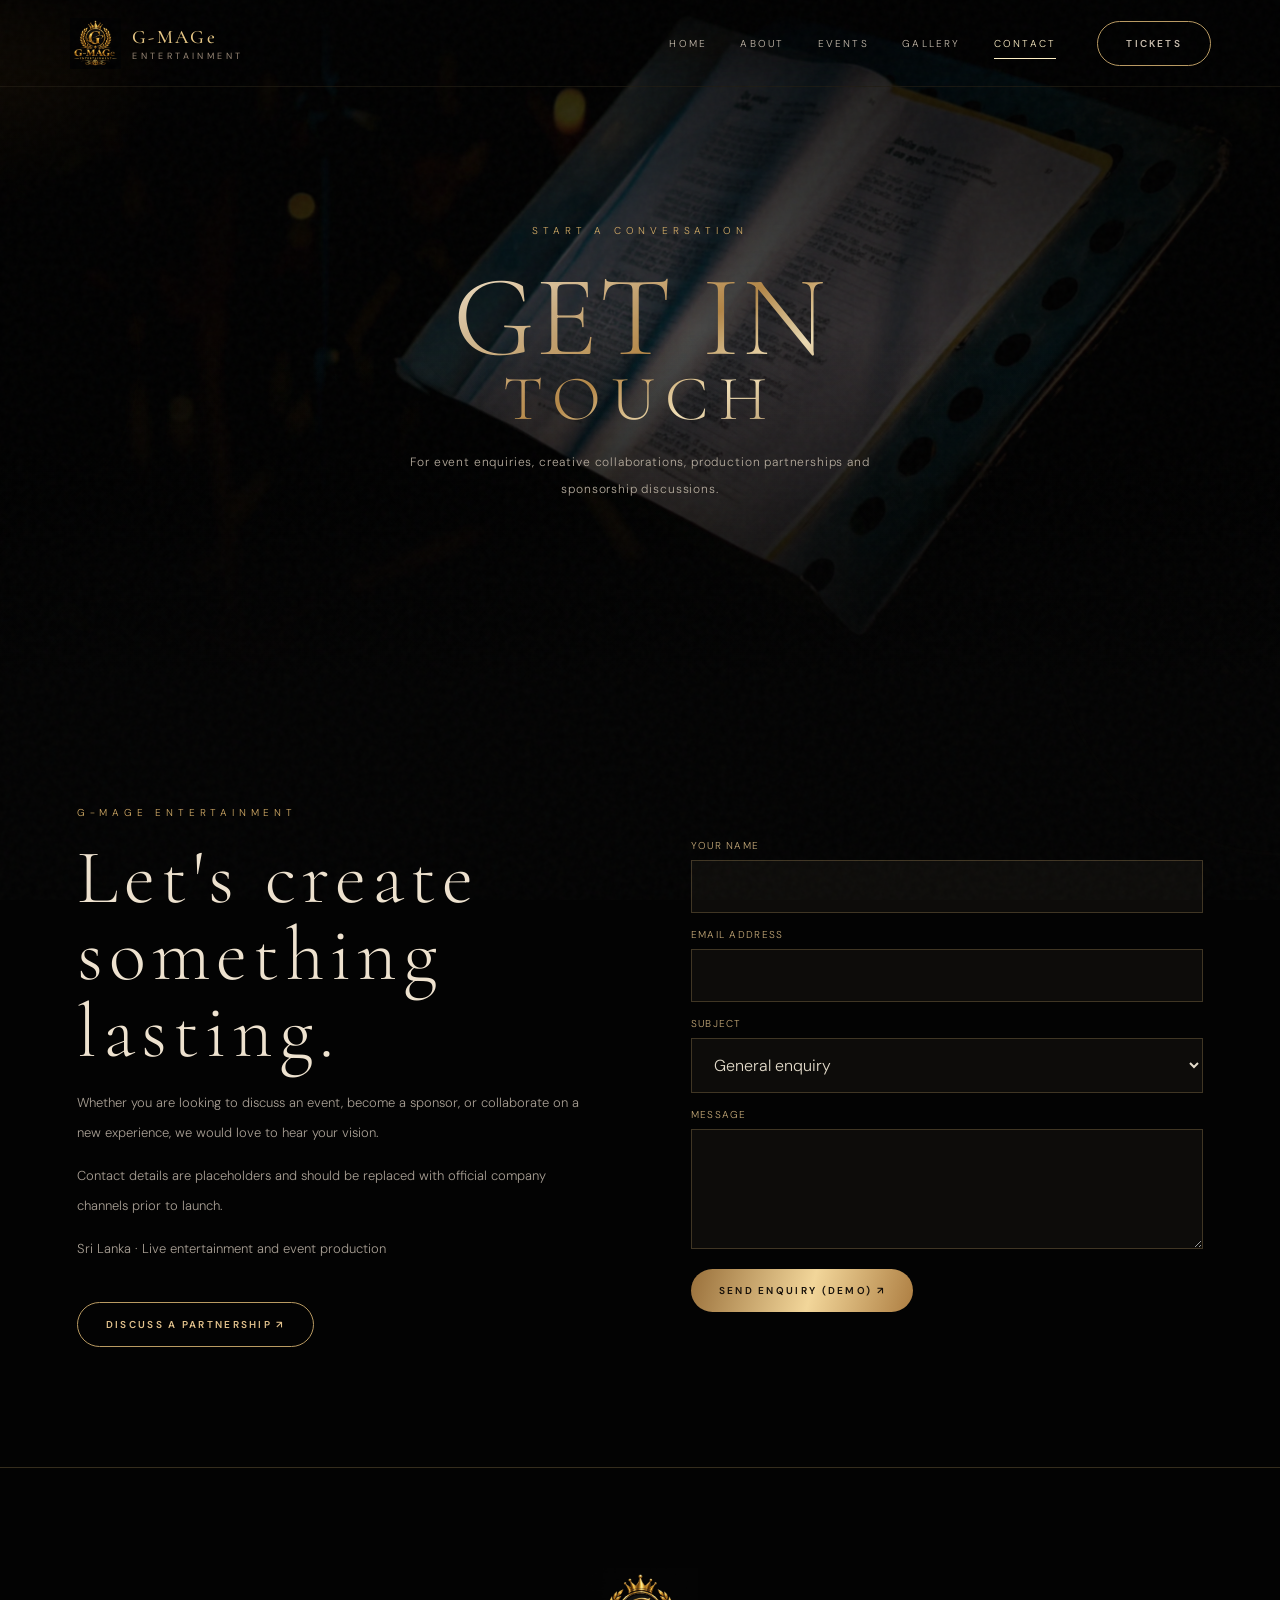
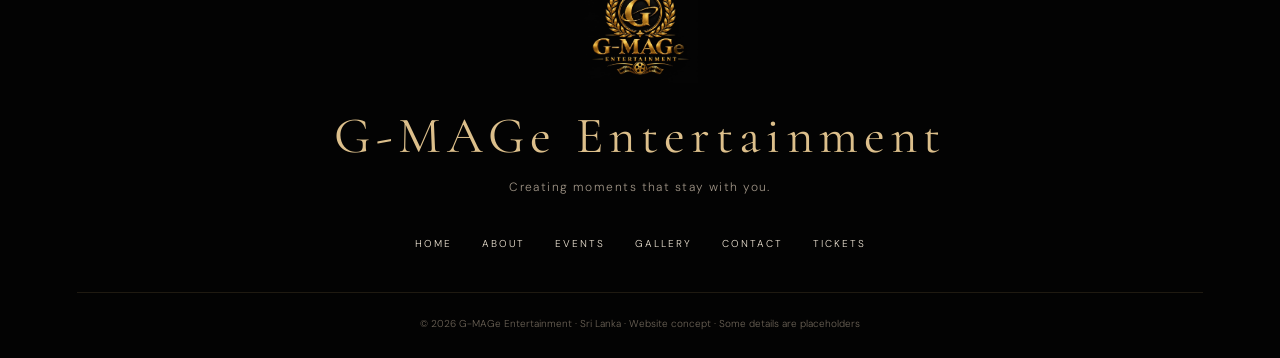
<file: contact.html>
<!DOCTYPE html>
<html lang="en"><head><meta charset="utf-8"/><meta content="width=device-width,initial-scale=1" name="viewport"/><meta content="#050505" name="theme-color"/><meta content="G-MAGe Entertainment – premium live music, productions, and event experiences in Sri Lanka." name="description"/><title>Contact | G-MAGe Entertainment</title><link href="css/style.css" rel="stylesheet"/></head><body><div class="intro-curtain"><span>G-MAGe</span></div><div class="progress"></div><div aria-hidden="true" class="ambient-orb orb-one"></div><div aria-hidden="true" class="ambient-orb orb-two"></div><div class="cursor-aura"></div><header class="topbar"><a class="brand" href="index.html"><img alt="G-MAGe Entertainment logo" src="assets/entertainment-logo.jpg"/><span><b>G-MAGe</b><small>ENTERTAINMENT</small></span></a><button aria-expanded="false" aria-label="Toggle menu" class="menu-toggle">☰</button><nav class="navlinks"><a class="" href="index.html">Home</a><a class="" href="about.html">About</a><a class="" href="events.html">Events</a><a class="" href="gallery.html">Gallery</a><a class="current" href="contact.html">Contact</a><a class="outline-btn" href="tickets.html">Tickets</a></nav></header><main><section class="hero hero-compact"><div class="hero-bg atheetha"></div><div class="hero-content"><div class="eyebrow">Start a conversation</div><h1>Get in <span>Touch</span></h1><p class="hero-summary">For event enquiries, creative collaborations, production partnerships and sponsorship discussions.</p></div></section><section class="section"><div class="wrap split"><div class="text-col reveal"><div class="eyebrow">G-MAGe Entertainment</div><h2 class="section-title">Let's create<br/>something lasting.</h2><p>Whether you are looking to discuss an event, become a sponsor, or collaborate on a new experience, we would love to hear your vision.</p><p>Contact details are placeholders and should be replaced with official company channels prior to launch.</p><p class="muted">Sri Lanka · Live entertainment and event production</p><a class="outline-btn" href="contact.html">Discuss a partnership ↗</a></div><form class="form-grid reveal" data-enquiry-form=""><div class="wide"><label for="cn">Your name</label><input id="cn" required=""/></div><div class="wide"><label for="ce">Email address</label><input id="ce" required="" type="email"/></div><div class="wide"><label for="ct">Subject</label><select id="ct"><option>General enquiry</option><option>Event booking</option><option>Sponsorship</option><option>Media / press</option></select></div><div class="wide"><label for="cm">Message</label><textarea id="cm" required=""></textarea></div><div class="wide"><button class="gold-btn" type="submit">Send enquiry (demo) ↗</button></div></form></div></section></main><footer class="footer"><img alt="G-MAGe Entertainment" src="assets/entertainment-logo.jpg"/><h2>G-MAGe Entertainment</h2><p>Creating moments that stay with you.</p><div class="footer-links"><a href="index.html">Home</a><a href="about.html">About</a><a href="events.html">Events</a><a href="gallery.html">Gallery</a><a href="contact.html">Contact</a><a href="tickets.html">Tickets</a></div><div class="copyright">© 2026 G-MAGe Entertainment · Sri Lanka · Website concept · Some details are placeholders</div></footer><div aria-label="Gallery image viewer" class="lightbox" role="dialog"><button aria-label="Close image" type="button">×</button><img alt="Event gallery enlarged image"/><div class="light-caption"></div></div><script defer="" src="js/site.js"></script></body></html>
</file>
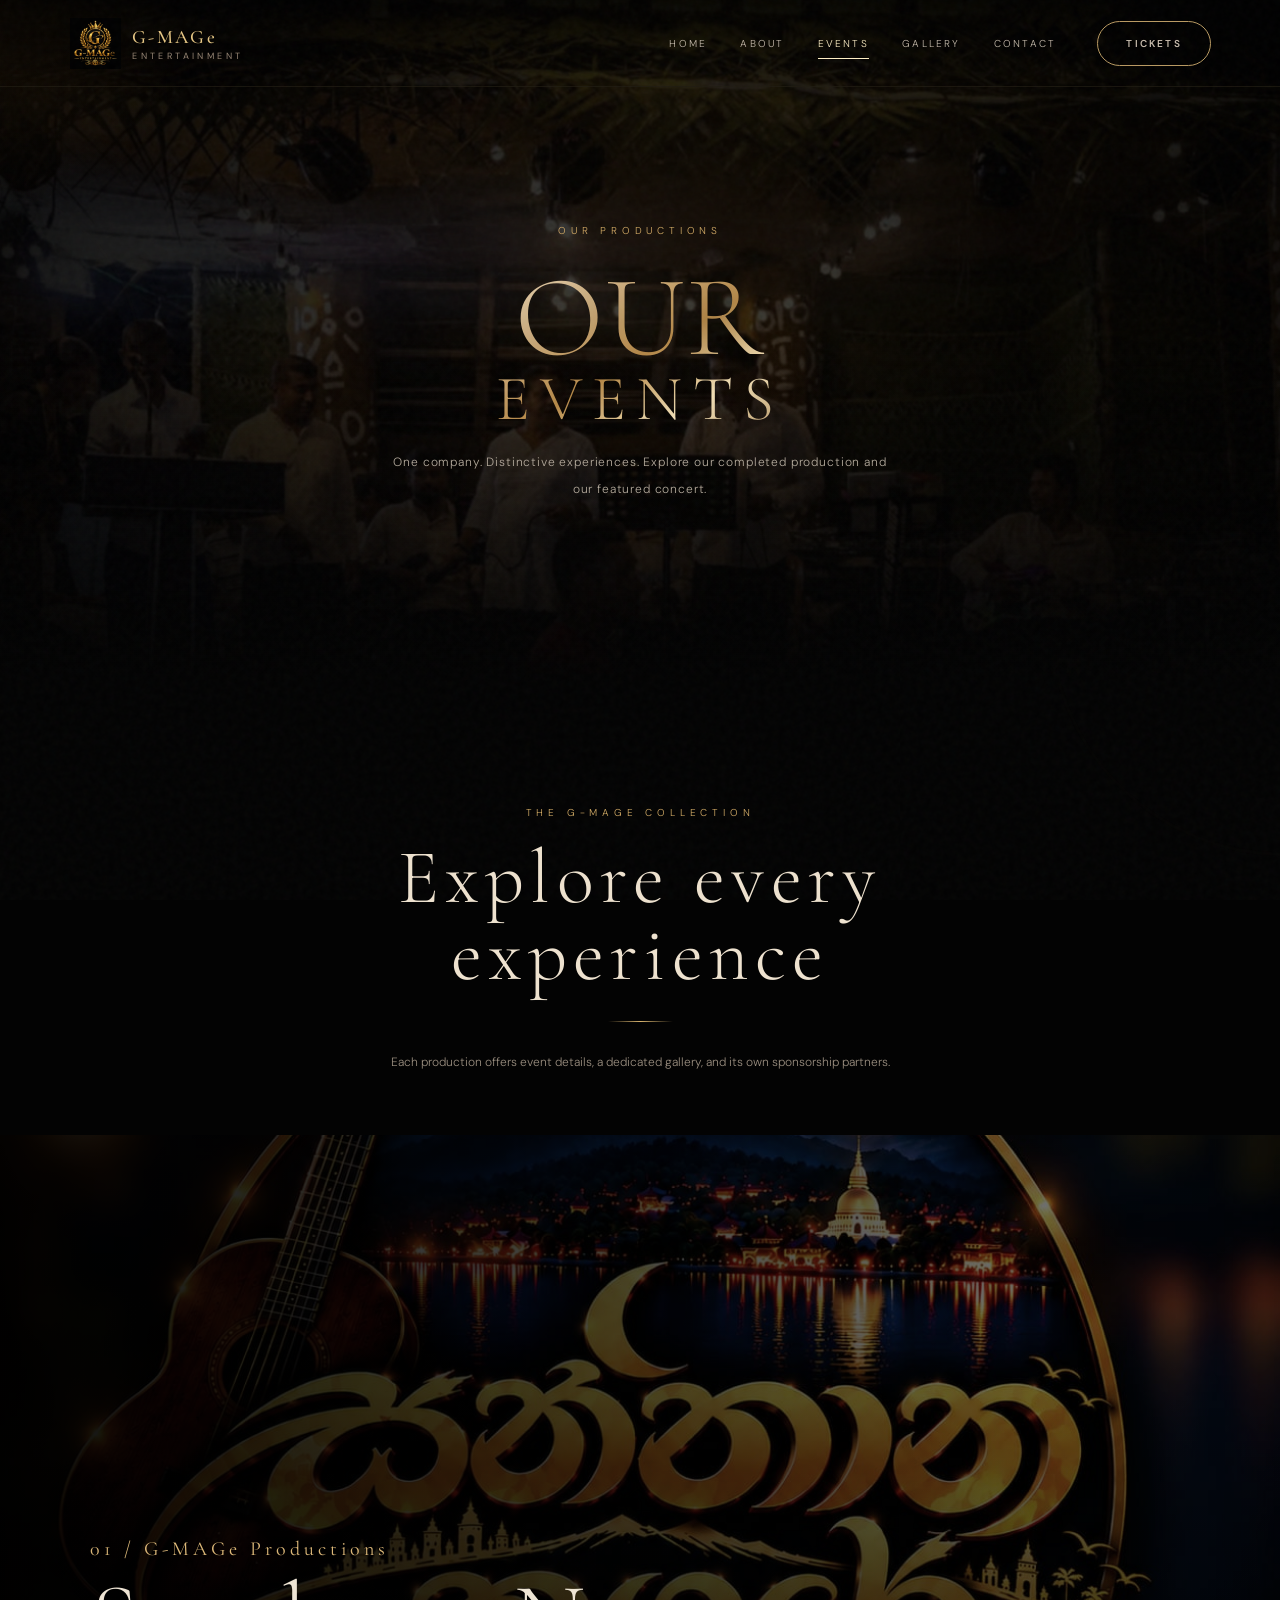
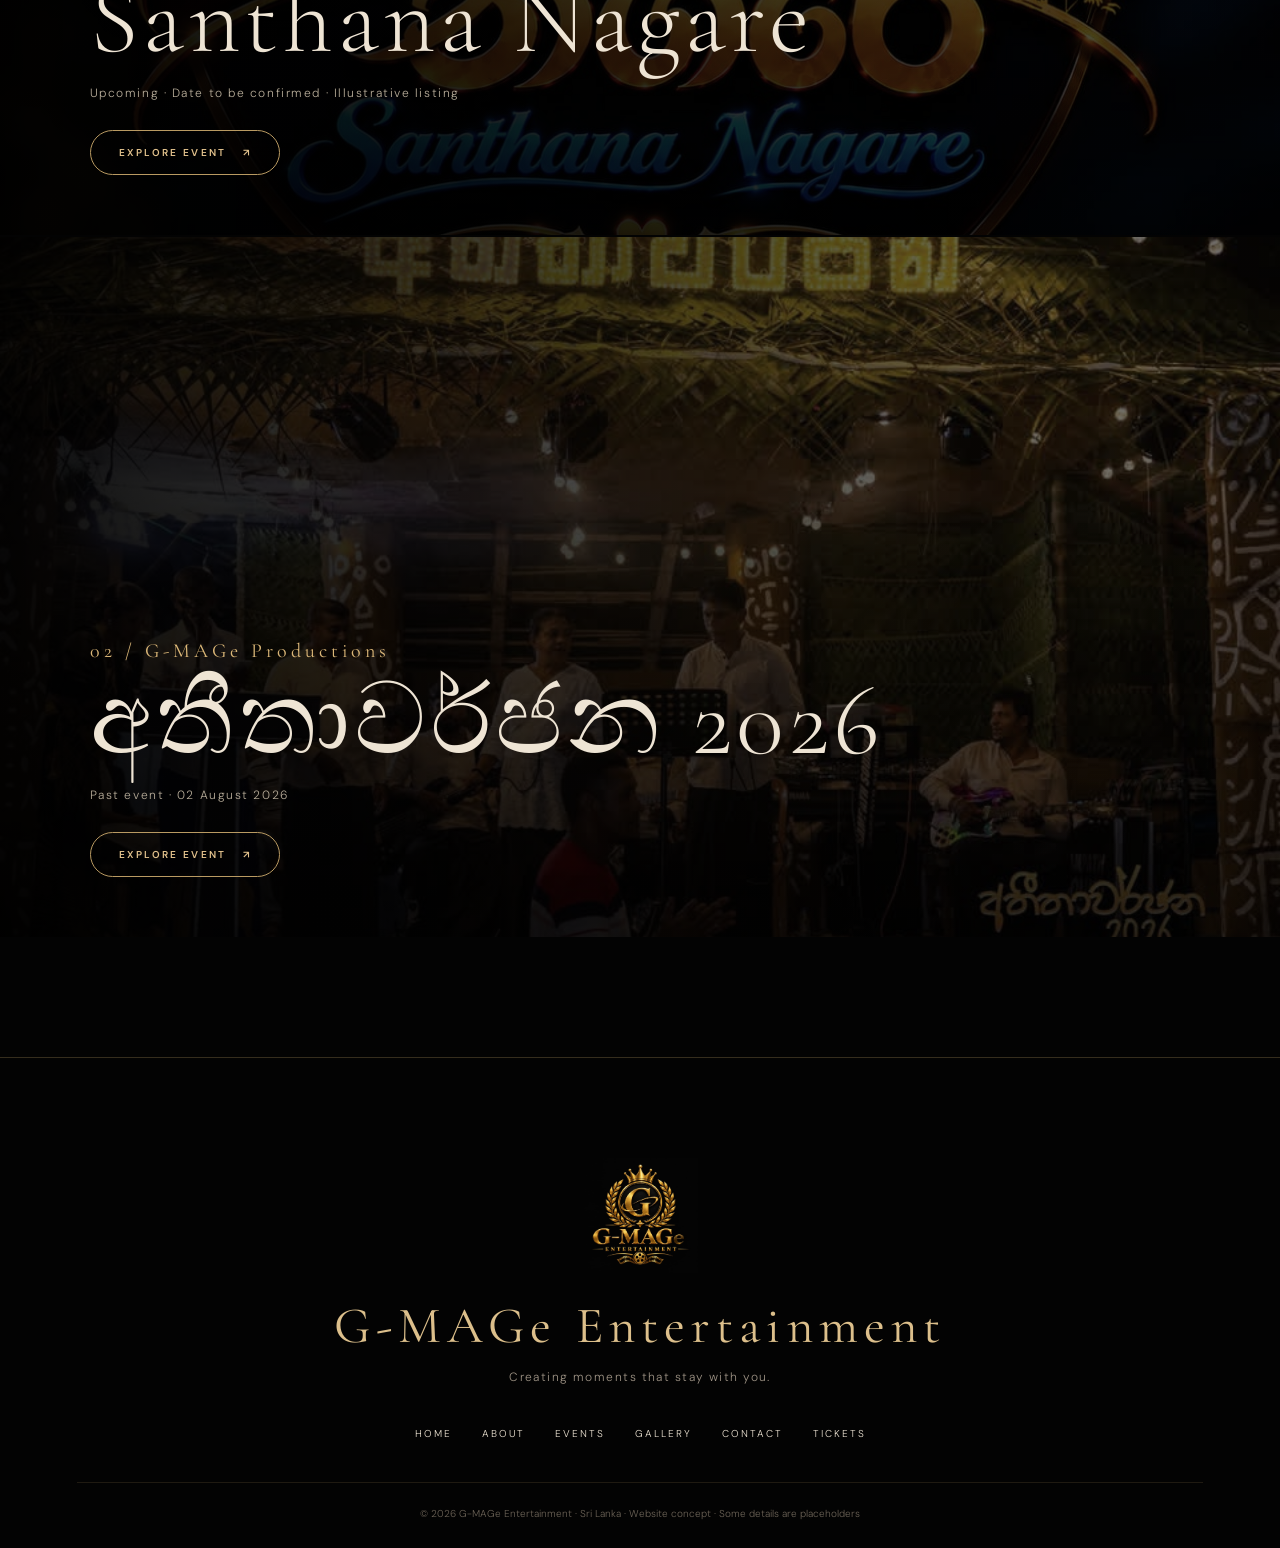
<file: events.html>
<!DOCTYPE html>
<html lang="en"><head><meta charset="utf-8"/><meta content="width=device-width,initial-scale=1" name="viewport"/><meta content="#050505" name="theme-color"/><meta content="G-MAGe Entertainment – premium live music, productions, and event experiences in Sri Lanka." name="description"/><title>Events | G-MAGe Entertainment</title><link href="css/style.css" rel="stylesheet"/></head><body><div class="intro-curtain"><span>G-MAGe</span></div><div class="progress"></div><div aria-hidden="true" class="ambient-orb orb-one"></div><div aria-hidden="true" class="ambient-orb orb-two"></div><div class="cursor-aura"></div><header class="topbar"><a class="brand" href="index.html"><img alt="G-MAGe Entertainment logo" src="assets/entertainment-logo.jpg"/><span><b>G-MAGe</b><small>ENTERTAINMENT</small></span></a><button aria-expanded="false" aria-label="Toggle menu" class="menu-toggle">☰</button><nav class="navlinks"><a class="" href="index.html">Home</a><a class="" href="about.html">About</a><a class="current" href="events.html">Events</a><a class="" href="gallery.html">Gallery</a><a class="" href="contact.html">Contact</a><a class="outline-btn" href="tickets.html">Tickets</a></nav></header><main><section class="hero hero-compact"><div class="hero-bg company"></div><div class="hero-content"><div class="eyebrow">Our productions</div><h1>Our <span>Events</span></h1><p class="hero-summary">One company. Distinctive experiences. Explore our completed production and our featured concert.</p></div></section><section class="section"><div class="wrap"><div class="section-head reveal"><div class="eyebrow">The G-MAGe collection</div><h2>Explore every experience</h2><div class="separator"></div><p>Each production offers event details, a dedicated gallery, and its own sponsorship partners.</p></div></div><div class="events-stack"><article class="event-row"><img alt="Santhana Nagare" src="assets/event-logo.jpg"/><div class="event-body reveal"><div class="event-index">01 / G-MAGe Productions</div><h3>Santhana Nagare</h3><p>Upcoming · Date to be confirmed · Illustrative listing</p><a class="outline-btn" href="santhana-nagare.html">Explore event <span>↗</span></a></div></article><article class="event-row"><img alt="අතීතාවර්ජන 2026" src="assets/atheethawarjana-06.jpg"/><div class="event-body reveal"><div class="event-index">02 / G-MAGe Productions</div><h3>අතීතාවර්ජන 2026</h3><p>Past event · 02 August 2026</p><a class="outline-btn" href="atheethawarjana-2026.html">Explore event <span>↗</span></a></div></article></div></section></main><footer class="footer"><img alt="G-MAGe Entertainment" src="assets/entertainment-logo.jpg"/><h2>G-MAGe Entertainment</h2><p>Creating moments that stay with you.</p><div class="footer-links"><a href="index.html">Home</a><a href="about.html">About</a><a href="events.html">Events</a><a href="gallery.html">Gallery</a><a href="contact.html">Contact</a><a href="tickets.html">Tickets</a></div><div class="copyright">© 2026 G-MAGe Entertainment · Sri Lanka · Website concept · Some details are placeholders</div></footer><div aria-label="Gallery image viewer" class="lightbox" role="dialog"><button aria-label="Close image" type="button">×</button><img alt="Event gallery enlarged image"/><div class="light-caption"></div></div><script defer="" src="js/site.js"></script></body></html>
</file>
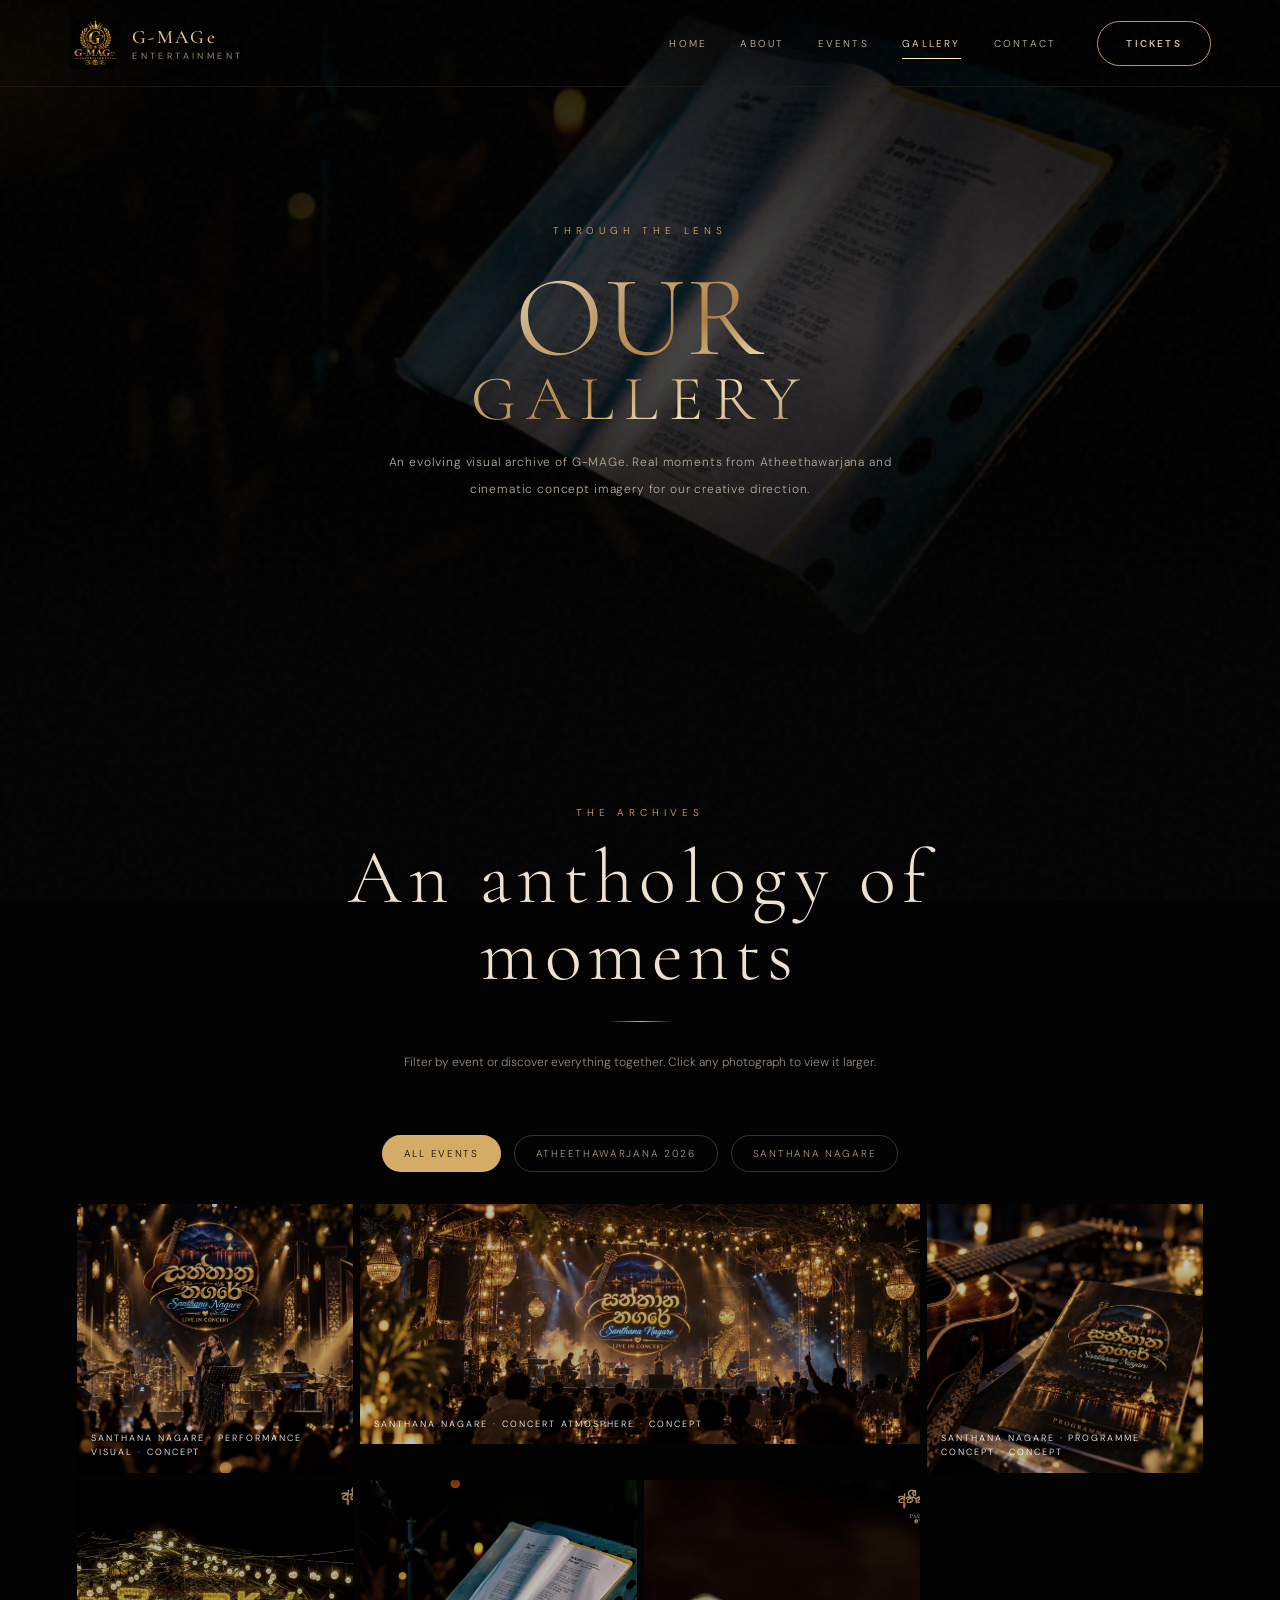
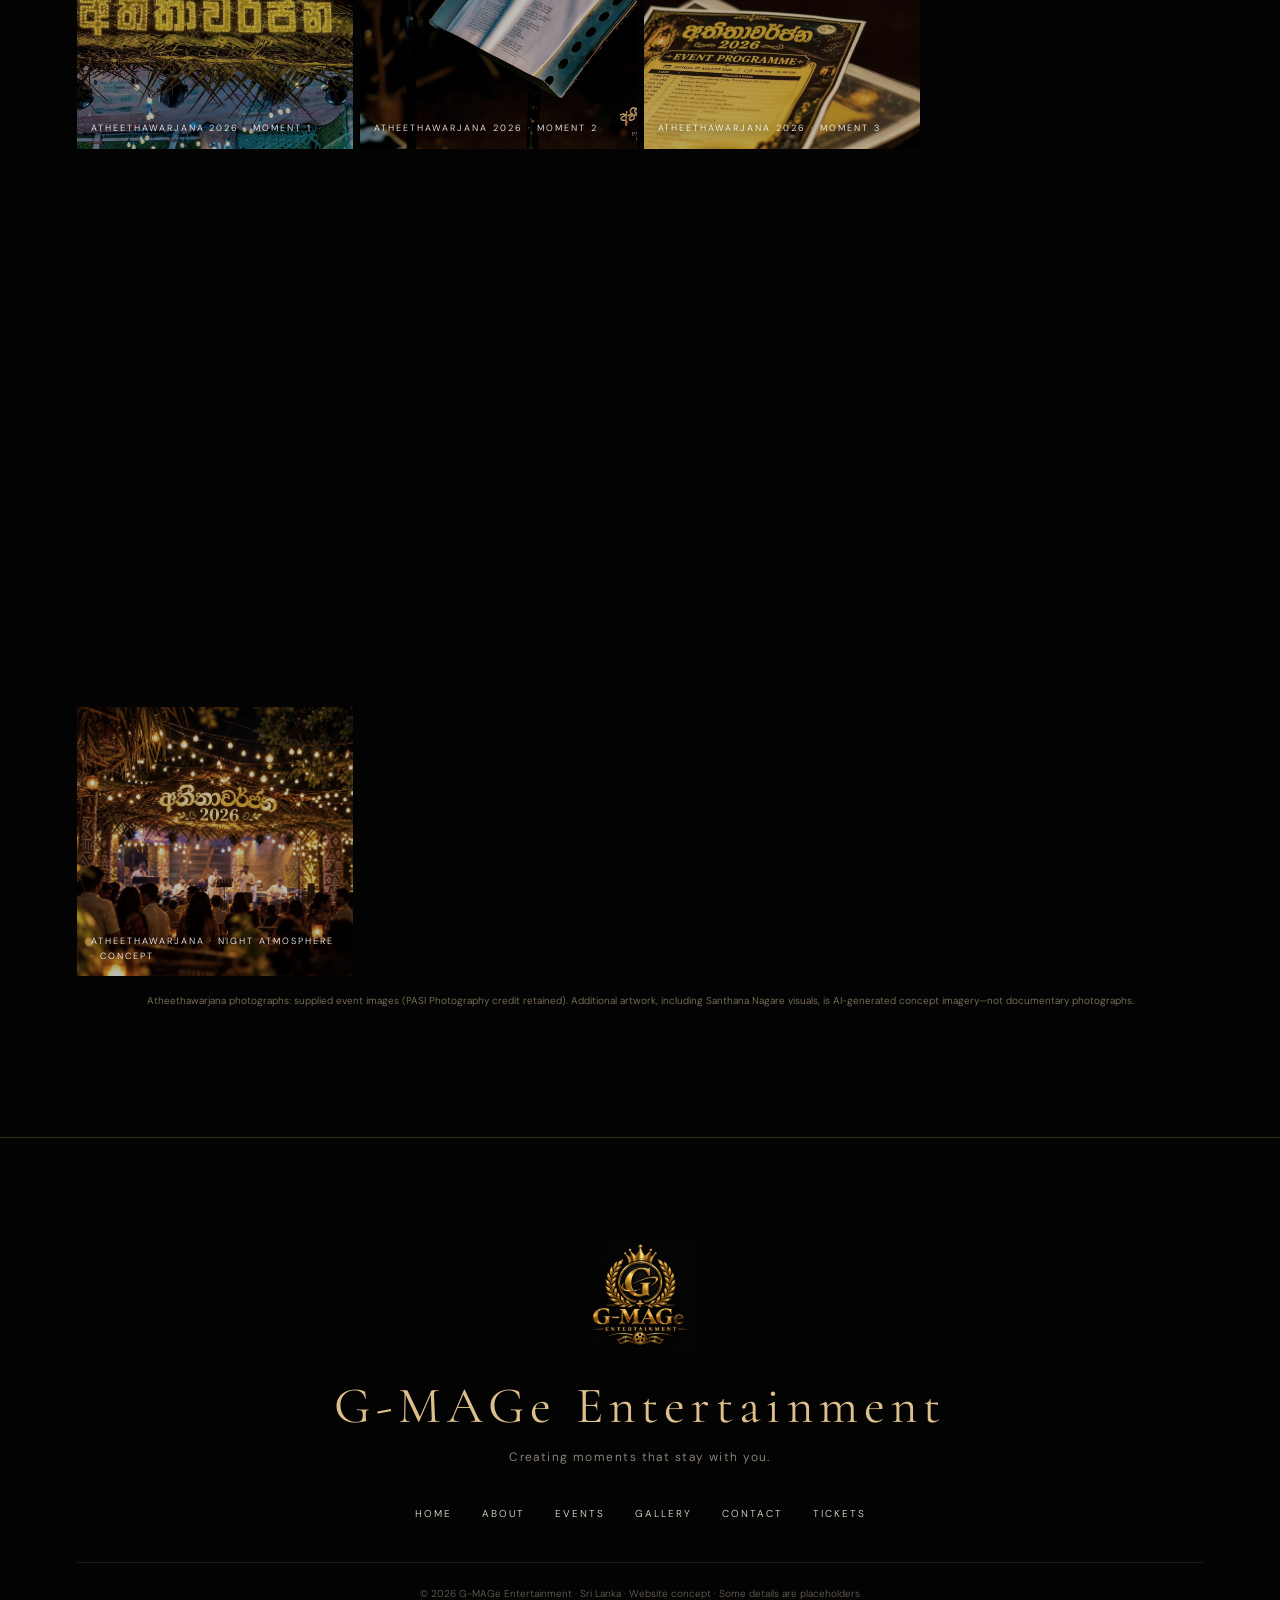
<file: gallery.html>
<!DOCTYPE html>
<html lang="en"><head><meta charset="utf-8"/><meta content="width=device-width,initial-scale=1" name="viewport"/><meta content="#050505" name="theme-color"/><meta content="G-MAGe Entertainment – premium live music, productions, and event experiences in Sri Lanka." name="description"/><title>Gallery | G-MAGe Entertainment</title><link href="css/style.css" rel="stylesheet"/></head><body><div class="intro-curtain"><span>G-MAGe</span></div><div class="progress"></div><div aria-hidden="true" class="ambient-orb orb-one"></div><div aria-hidden="true" class="ambient-orb orb-two"></div><div class="cursor-aura"></div><header class="topbar"><a class="brand" href="index.html"><img alt="G-MAGe Entertainment logo" src="assets/entertainment-logo.jpg"/><span><b>G-MAGe</b><small>ENTERTAINMENT</small></span></a><button aria-expanded="false" aria-label="Toggle menu" class="menu-toggle">☰</button><nav class="navlinks"><a class="" href="index.html">Home</a><a class="" href="about.html">About</a><a class="" href="events.html">Events</a><a class="current" href="gallery.html">Gallery</a><a class="" href="contact.html">Contact</a><a class="outline-btn" href="tickets.html">Tickets</a></nav></header><main><section class="hero hero-compact"><div class="hero-bg atheetha"></div><div class="hero-content"><div class="eyebrow">Through the lens</div><h1>Our <span>Gallery</span></h1><p class="hero-summary">An evolving visual archive of G-MAGe. Real moments from Atheethawarjana and cinematic concept imagery for our creative direction.</p></div></section><section class="section"><div class="wrap"><div class="section-head reveal"><div class="eyebrow">The archives</div><h2>An anthology of moments</h2><div class="separator"></div><p>Filter by event or discover everything together. Click any photograph to view it larger.</p></div><div class="filterbar"><button class="active" data-filter="all">All events</button><button data-filter="atheetha">Atheethawarjana 2026</button><button data-filter="santhana">Santhana Nagare</button></div><div class="gallery-grid"><button aria-label="View Santhana Nagare · Performance visual" class="gallery-tile reveal" data-caption="Santhana Nagare · Performance visual · Concept artwork" data-event="santhana"><img alt="Santhana Nagare · Performance visual" loading="lazy" src="assets/santhana-live.webp"/><span class="tag">Santhana Nagare · Performance visual · CONCEPT</span></button><button aria-label="View Santhana Nagare · Concert atmosphere" class="gallery-tile reveal" data-caption="Santhana Nagare · Concert atmosphere · Concept artwork" data-event="santhana"><img alt="Santhana Nagare · Concert atmosphere" loading="lazy" src="assets/santhana-atmosphere.webp"/><span class="tag">Santhana Nagare · Concert atmosphere · CONCEPT</span></button><button aria-label="View Santhana Nagare · Programme concept" class="gallery-tile reveal" data-caption="Santhana Nagare · Programme concept · Concept artwork" data-event="santhana"><img alt="Santhana Nagare · Programme concept" loading="lazy" src="assets/santhana-programme.webp"/><span class="tag">Santhana Nagare · Programme concept · CONCEPT</span></button><button aria-label="View Atheethawarjana 2026 · Moment 1" class="gallery-tile reveal" data-caption="Atheethawarjana 2026 · Moment 1 · Event photography" data-event="atheetha"><img alt="Atheethawarjana 2026 · Moment 1" loading="lazy" src="assets/atheethawarjana-01.jpg"/><span class="tag">Atheethawarjana 2026 · Moment 1</span></button><button aria-label="View Atheethawarjana 2026 · Moment 2" class="gallery-tile reveal" data-caption="Atheethawarjana 2026 · Moment 2 · Event photography" data-event="atheetha"><img alt="Atheethawarjana 2026 · Moment 2" loading="lazy" src="assets/atheethawarjana-02.jpg"/><span class="tag">Atheethawarjana 2026 · Moment 2</span></button><button aria-label="View Atheethawarjana 2026 · Moment 3" class="gallery-tile reveal" data-caption="Atheethawarjana 2026 · Moment 3 · Event photography" data-event="atheetha"><img alt="Atheethawarjana 2026 · Moment 3" loading="lazy" src="assets/atheethawarjana-03.jpg"/><span class="tag">Atheethawarjana 2026 · Moment 3</span></button><button aria-label="View Atheethawarjana 2026 · Moment 4" class="gallery-tile reveal" data-caption="Atheethawarjana 2026 · Moment 4 · Event photography" data-event="atheetha"><img alt="Atheethawarjana 2026 · Moment 4" loading="lazy" src="assets/atheethawarjana-04.jpg"/><span class="tag">Atheethawarjana 2026 · Moment 4</span></button><button aria-label="View Atheethawarjana 2026 · Moment 5" class="gallery-tile reveal" data-caption="Atheethawarjana 2026 · Moment 5 · Event photography" data-event="atheetha"><img alt="Atheethawarjana 2026 · Moment 5" loading="lazy" src="assets/atheethawarjana-05.jpg"/><span class="tag">Atheethawarjana 2026 · Moment 5</span></button><button aria-label="View Atheethawarjana 2026 · Moment 6" class="gallery-tile reveal" data-caption="Atheethawarjana 2026 · Moment 6 · Event photography" data-event="atheetha"><img alt="Atheethawarjana 2026 · Moment 6" loading="lazy" src="assets/atheethawarjana-06.jpg"/><span class="tag">Atheethawarjana 2026 · Moment 6</span></button><button aria-label="View Atheethawarjana 2026 · Moment 7" class="gallery-tile reveal" data-caption="Atheethawarjana 2026 · Moment 7 · Event photography" data-event="atheetha"><img alt="Atheethawarjana 2026 · Moment 7" loading="lazy" src="assets/atheethawarjana-07.jpg"/><span class="tag">Atheethawarjana 2026 · Moment 7</span></button><button aria-label="View Atheethawarjana · Stage interpretation" class="gallery-tile reveal" data-caption="Atheethawarjana · Stage interpretation · Concept artwork" data-event="atheetha"><img alt="Atheethawarjana · Stage interpretation" loading="lazy" src="assets/atheetha-stage-concept.webp"/><span class="tag">Atheethawarjana · Stage interpretation · CONCEPT</span></button><button aria-label="View Atheethawarjana · Musical details" class="gallery-tile reveal" data-caption="Atheethawarjana · Musical details · Concept artwork" data-event="atheetha"><img alt="Atheethawarjana · Musical details" loading="lazy" src="assets/atheetha-detail-concept.webp"/><span class="tag">Atheethawarjana · Musical details · CONCEPT</span></button><button aria-label="View Atheethawarjana · Night atmosphere" class="gallery-tile reveal" data-caption="Atheethawarjana · Night atmosphere · Concept artwork" data-event="atheetha"><img alt="Atheethawarjana · Night atmosphere" loading="lazy" src="assets/atheetha-audience-concept.webp"/><span class="tag">Atheethawarjana · Night atmosphere · CONCEPT</span></button></div><p class="photo-credit">Atheethawarjana photographs: supplied event images (PASI Photography credit retained). Additional artwork, including Santhana Nagare visuals, is AI-generated concept imagery—not documentary photographs.</p></div></section></main><footer class="footer"><img alt="G-MAGe Entertainment" src="assets/entertainment-logo.jpg"/><h2>G-MAGe Entertainment</h2><p>Creating moments that stay with you.</p><div class="footer-links"><a href="index.html">Home</a><a href="about.html">About</a><a href="events.html">Events</a><a href="gallery.html">Gallery</a><a href="contact.html">Contact</a><a href="tickets.html">Tickets</a></div><div class="copyright">© 2026 G-MAGe Entertainment · Sri Lanka · Website concept · Some details are placeholders</div></footer><div aria-label="Gallery image viewer" class="lightbox" role="dialog"><button aria-label="Close image" type="button">×</button><img alt="Event gallery enlarged image"/><div class="light-caption"></div></div><script defer="" src="js/site.js"></script></body></html>
</file>
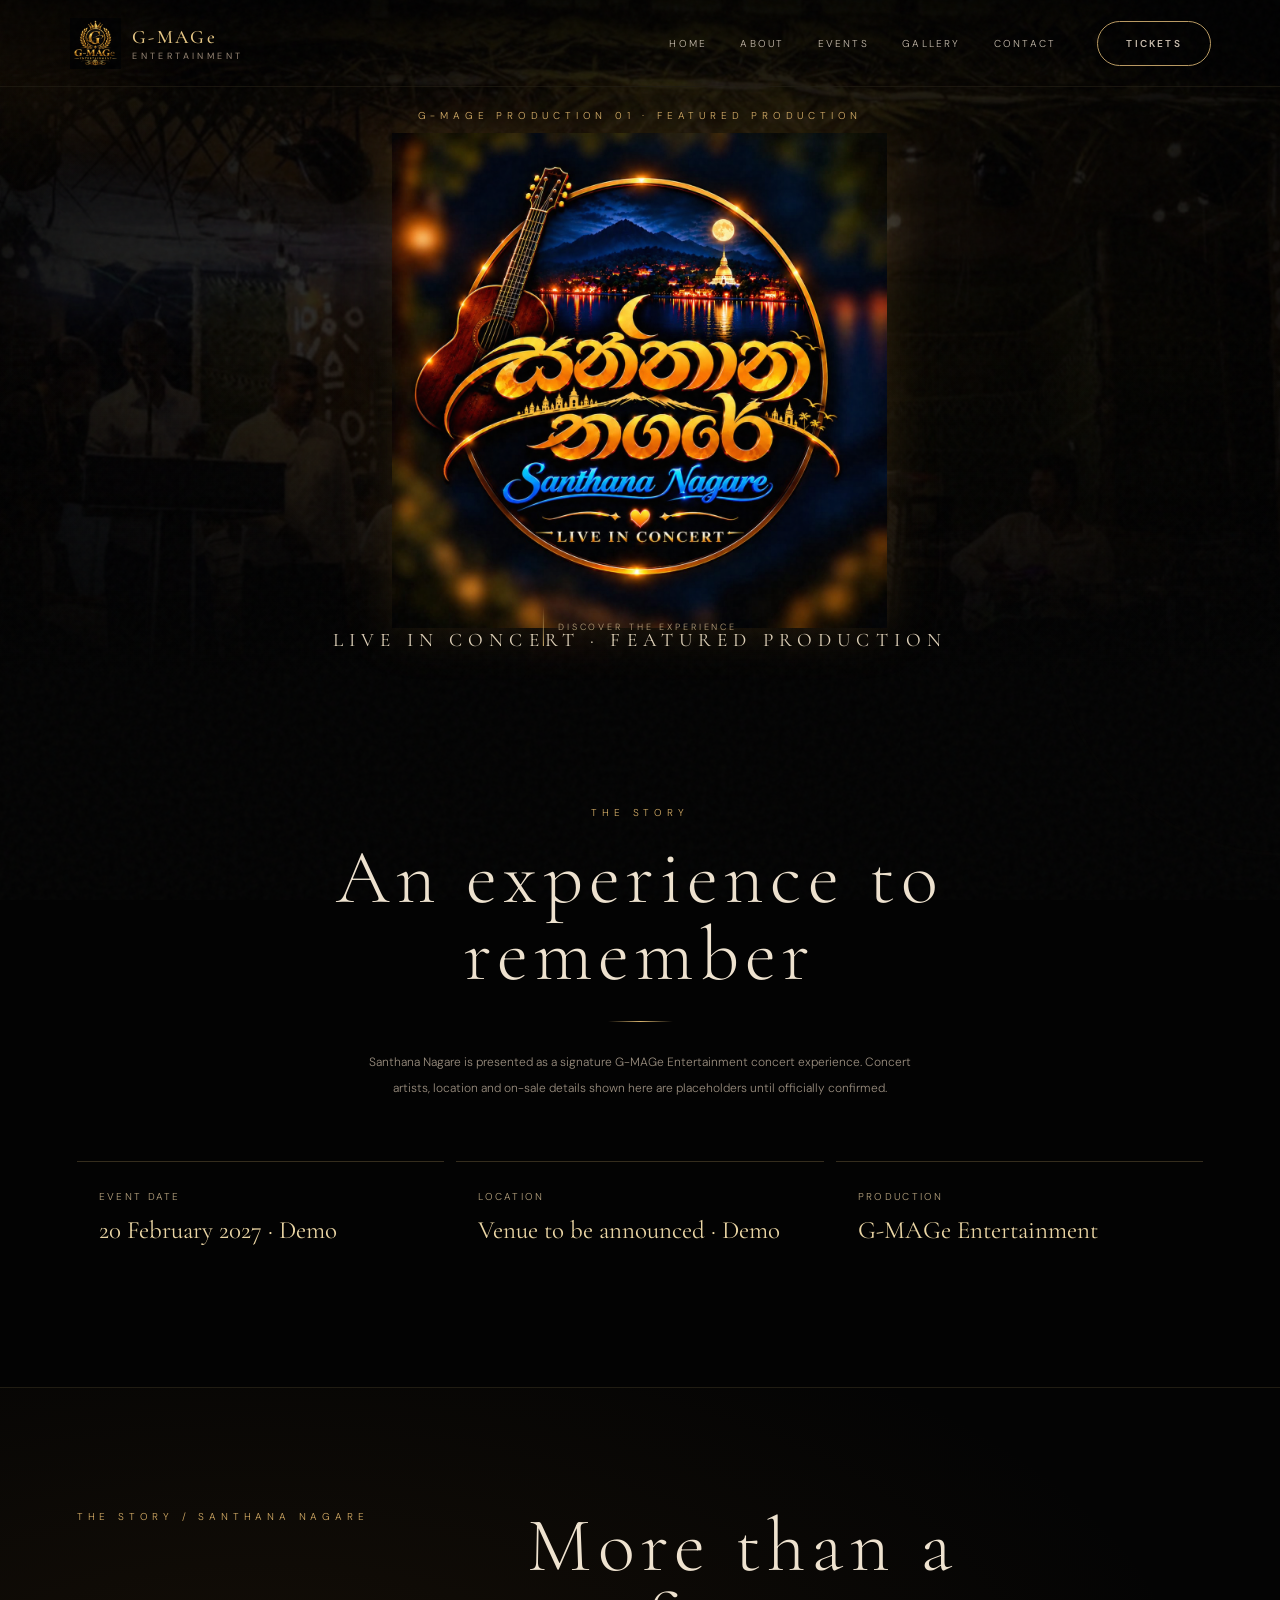
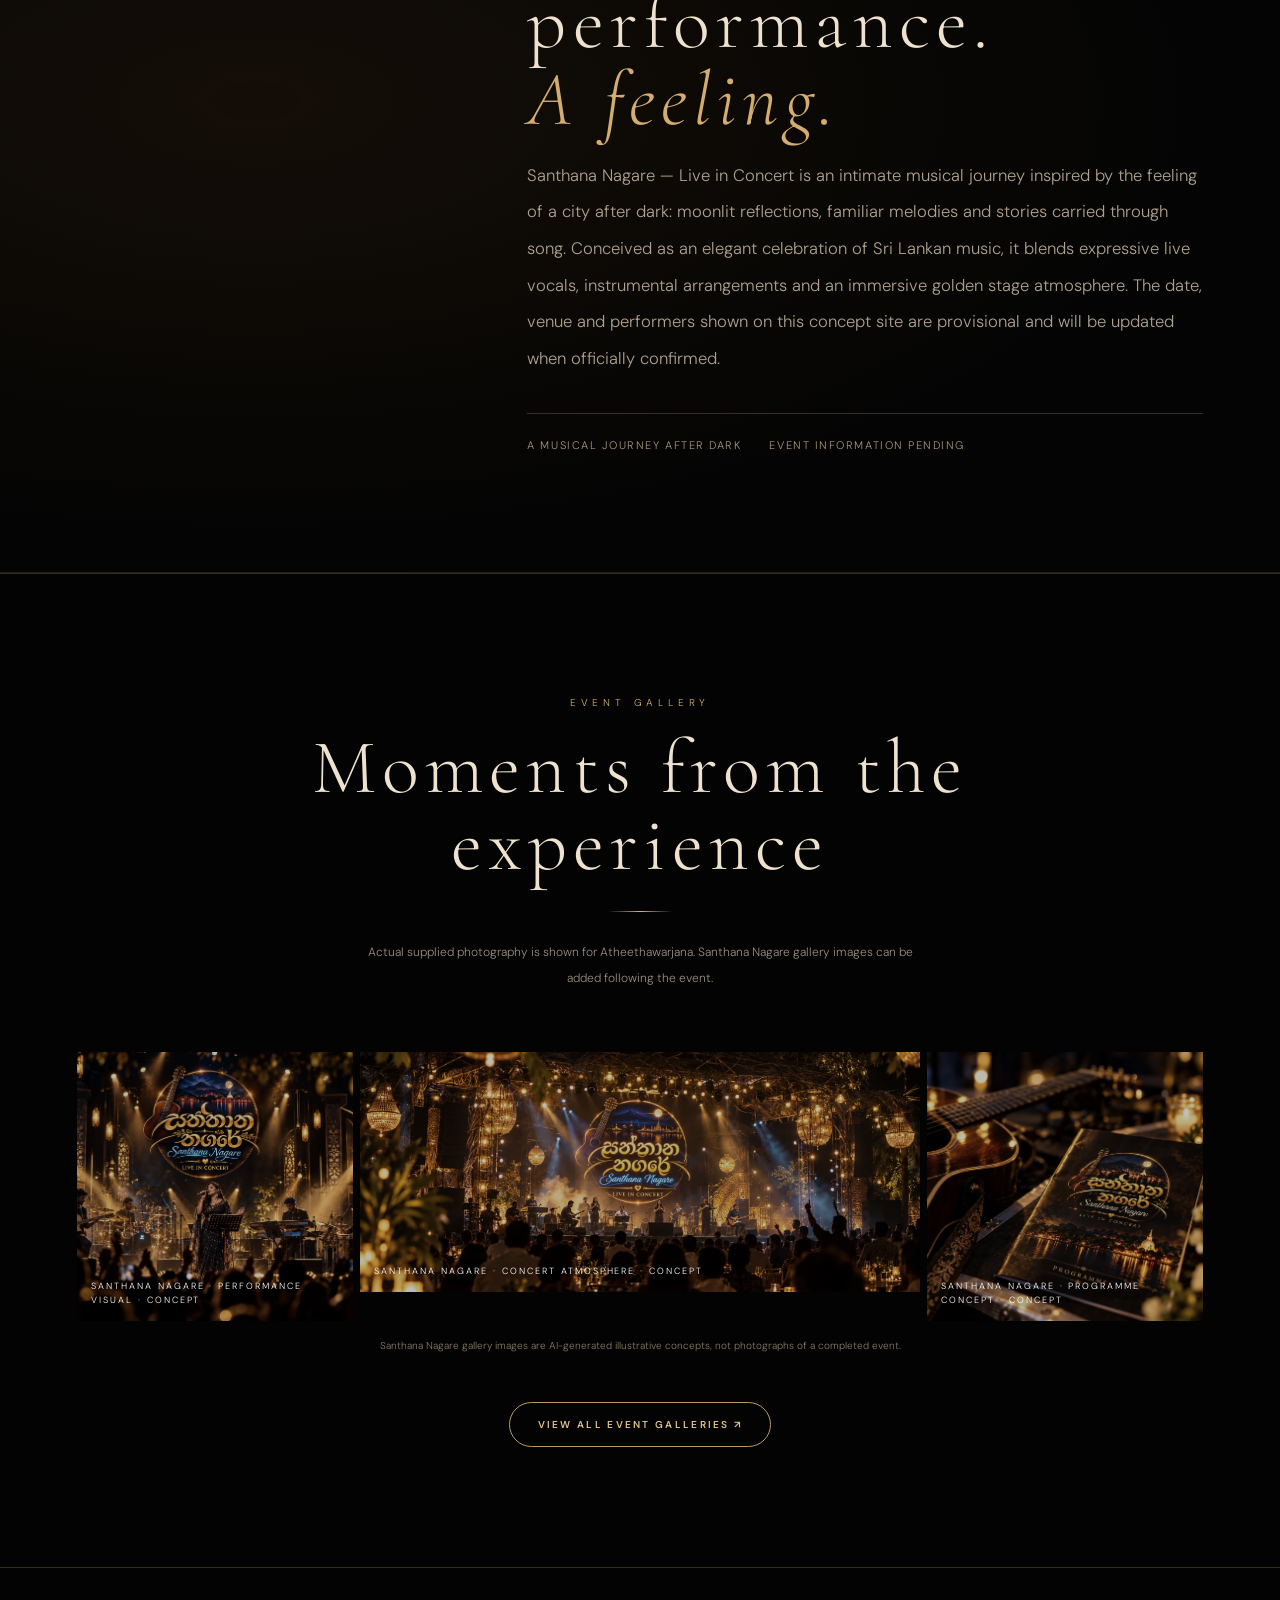
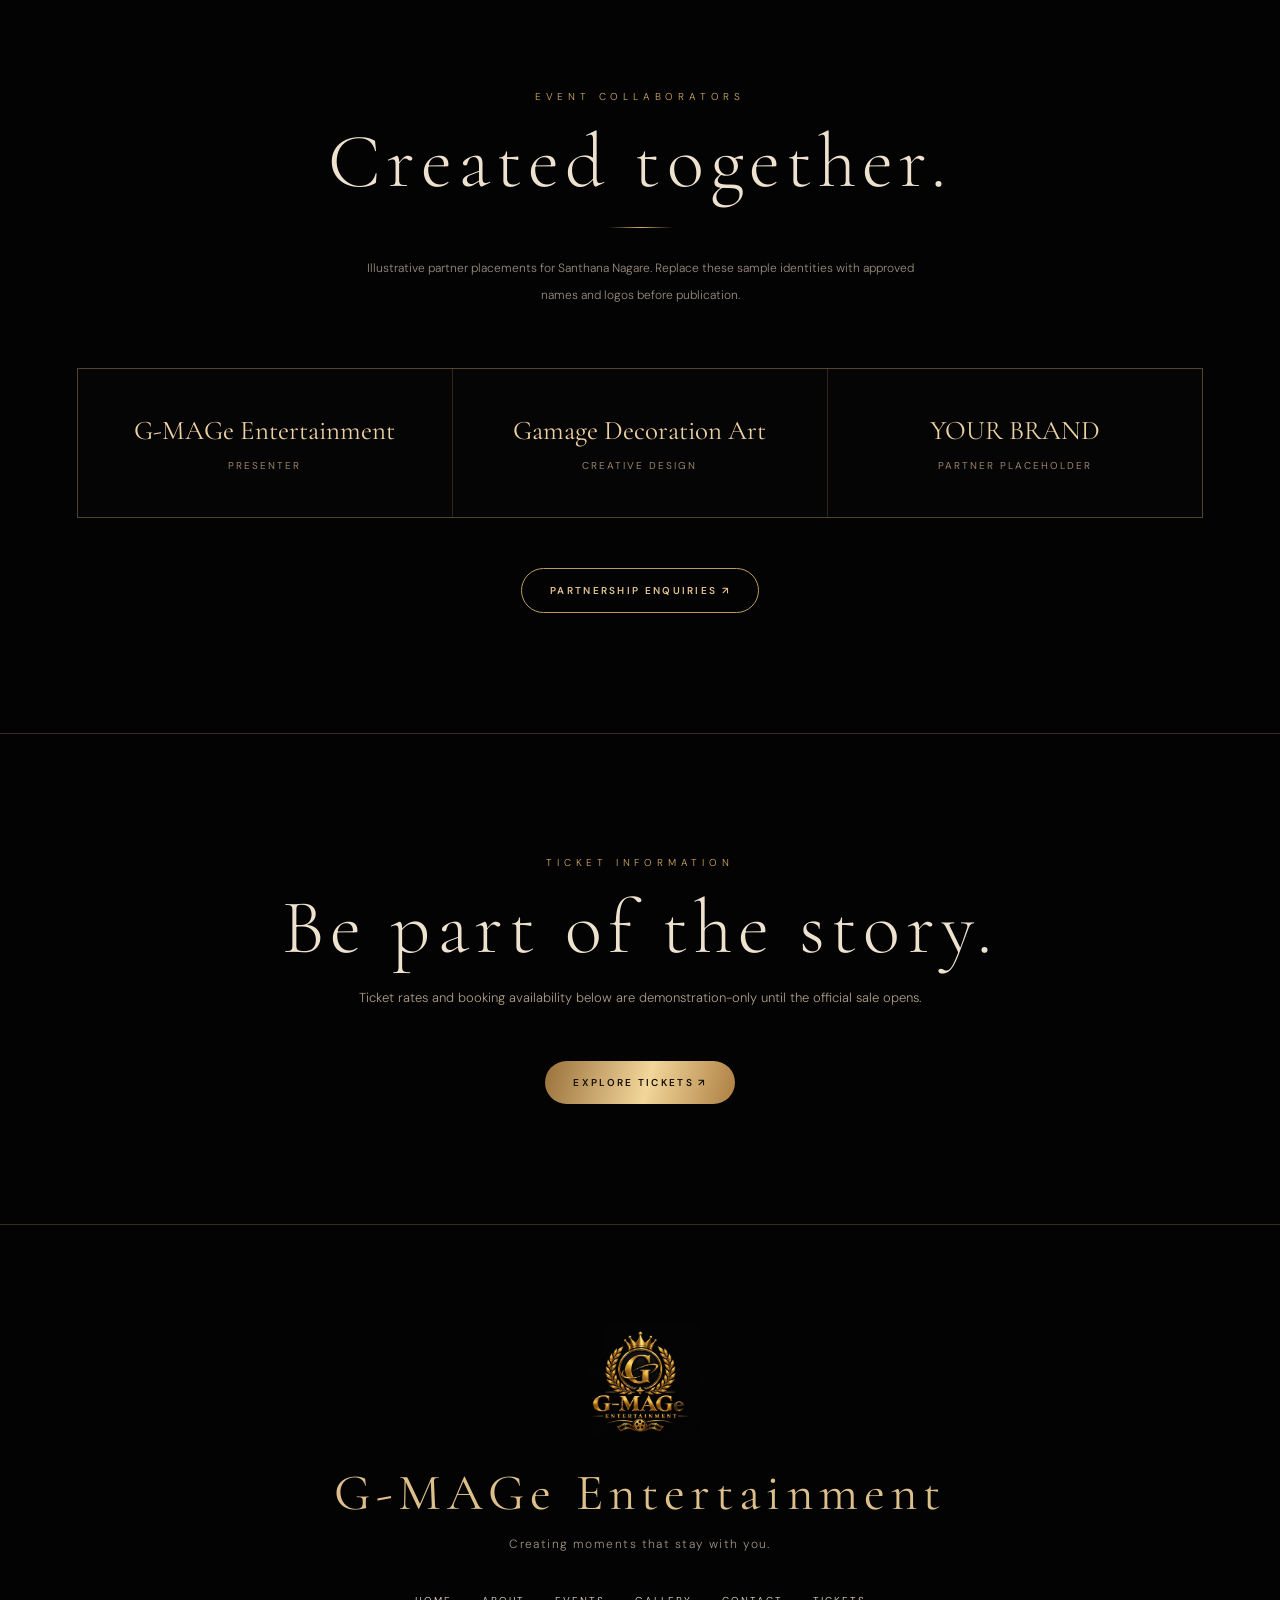
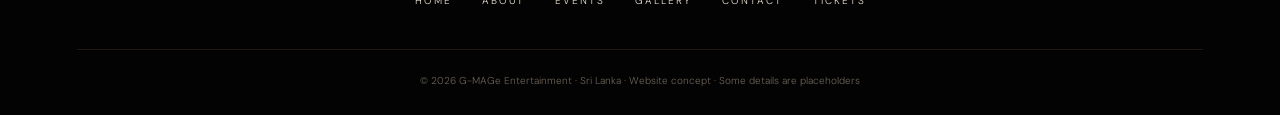
<file: santhana-nagare.html>
<!DOCTYPE html>
<html lang="en"><head><meta charset="utf-8"/><meta content="width=device-width,initial-scale=1" name="viewport"/><meta content="#050505" name="theme-color"/><meta content="G-MAGe Entertainment – premium live music, productions, and event experiences in Sri Lanka." name="description"/><title>Santhana Nagare | G-MAGe Entertainment</title><link href="css/style.css" rel="stylesheet"/></head><body><div class="intro-curtain"><span>G-MAGe</span></div><div class="progress"></div><div aria-hidden="true" class="ambient-orb orb-one"></div><div aria-hidden="true" class="ambient-orb orb-two"></div><div class="cursor-aura"></div><header class="topbar"><a class="brand" href="index.html"><img alt="G-MAGe Entertainment logo" src="assets/entertainment-logo.jpg"/><span><b>G-MAGe</b><small>ENTERTAINMENT</small></span></a><button aria-expanded="false" aria-label="Toggle menu" class="menu-toggle">☰</button><nav class="navlinks"><a class="" href="index.html">Home</a><a class="" href="about.html">About</a><a class="" href="events.html">Events</a><a class="" href="gallery.html">Gallery</a><a class="" href="contact.html">Contact</a><a class="outline-btn" href="tickets.html">Tickets</a></nav></header><main><section class="hero hero-compact"><div class="hero-bg company"></div><div class="hero-content"><div class="eyebrow">G-MAGe production 01 · Featured production</div><img alt="Santhana Nagare event logo" class="hero-emblem big" src="assets/event-logo.jpg"/><div class="hero-caption">Live in concert · Featured production</div></div><a class="scroll-hint" href="#story">Discover the experience</a></section><section class="section" id="story"><div class="wrap"><div class="section-head reveal"><div class="eyebrow">The story</div><h2>An experience to remember</h2><div class="separator"></div><p>Santhana Nagare is presented as a signature G-MAGe Entertainment concert experience. Concert artists, location and on-sale details shown here are placeholders until officially confirmed.</p></div><div class="event-info"><div><small>Event date</small><strong>20 February 2027 · Demo</strong></div><div><small>Location</small><strong>Venue to be announced · Demo</strong></div><div><small>Production</small><strong>G-MAGe Entertainment</strong></div></div></div></section><section class="section narrative-section"><div class="wrap narrative-grid"><div class="eyebrow reveal">The story / Santhana Nagare</div><div class="reveal"><h2 class="section-title">More than a performance.<br/><em>A feeling.</em></h2><p>Santhana Nagare — Live in Concert is an intimate musical journey inspired by the feeling of a city after dark: moonlit reflections, familiar melodies and stories carried through song. Conceived as an elegant celebration of Sri Lankan music, it blends expressive live vocals, instrumental arrangements and an immersive golden stage atmosphere. The date, venue and performers shown on this concept site are provisional and will be updated when officially confirmed.</p><div class="story-meta"><span>A musical journey after dark</span><span>Event information pending</span></div></div></div></section><section class="section gold-rule"><div class="wrap"><div class="section-head reveal"><div class="eyebrow">Event gallery</div><h2>Moments from the experience</h2><div class="separator"></div><p>Actual supplied photography is shown for Atheethawarjana. Santhana Nagare gallery images can be added following the event.</p></div><div class="gallery-grid"><button aria-label="View Santhana Nagare · Performance visual" class="gallery-tile reveal" data-caption="Santhana Nagare · Performance visual · Concept artwork" data-event="santhana"><img alt="Santhana Nagare · Performance visual" loading="lazy" src="assets/santhana-live.webp"/><span class="tag">Santhana Nagare · Performance visual · CONCEPT</span></button><button aria-label="View Santhana Nagare · Concert atmosphere" class="gallery-tile reveal" data-caption="Santhana Nagare · Concert atmosphere · Concept artwork" data-event="santhana"><img alt="Santhana Nagare · Concert atmosphere" loading="lazy" src="assets/santhana-atmosphere.webp"/><span class="tag">Santhana Nagare · Concert atmosphere · CONCEPT</span></button><button aria-label="View Santhana Nagare · Programme concept" class="gallery-tile reveal" data-caption="Santhana Nagare · Programme concept · Concept artwork" data-event="santhana"><img alt="Santhana Nagare · Programme concept" loading="lazy" src="assets/santhana-programme.webp"/><span class="tag">Santhana Nagare · Programme concept · CONCEPT</span></button></div><p class="photo-credit">Santhana Nagare gallery images are AI-generated illustrative concepts, not photographs of a completed event.</p><div class="t-center mt-50"><a class="outline-btn" href="gallery.html">View all event galleries ↗</a></div></div></section><section class="section gold-rule"><div class="wrap"><div class="section-head reveal"><div class="eyebrow">Event collaborators</div><h2>Created together.</h2><div class="separator"></div><p>Illustrative partner placements for Santhana Nagare. Replace these sample identities with approved names and logos before publication.</p></div><div class="partner-line reveal"><span>G-MAGe Entertainment <small>Presenter</small></span><span>Gamage Decoration Art <small>Creative design</small></span><span>YOUR BRAND <small>Partner placeholder</small></span></div><div class="t-center mt-50"><a class="outline-btn" href="contact.html">Partnership enquiries ↗</a></div></div></section><section class="section gold-rule"><div class="wrap t-center"><div class="eyebrow">Ticket information</div><h2 class="section-title">Be part of the story.</h2><p class="page-lead">Ticket rates and booking availability below are demonstration-only until the official sale opens.</p><div class="mt-50"><a class="gold-btn" href="tickets.html">Explore tickets ↗</a></div></div></section></main><footer class="footer"><img alt="G-MAGe Entertainment" src="assets/entertainment-logo.jpg"/><h2>G-MAGe Entertainment</h2><p>Creating moments that stay with you.</p><div class="footer-links"><a href="index.html">Home</a><a href="about.html">About</a><a href="events.html">Events</a><a href="gallery.html">Gallery</a><a href="contact.html">Contact</a><a href="tickets.html">Tickets</a></div><div class="copyright">© 2026 G-MAGe Entertainment · Sri Lanka · Website concept · Some details are placeholders</div></footer><div aria-label="Gallery image viewer" class="lightbox" role="dialog"><button aria-label="Close image" type="button">×</button><img alt="Event gallery enlarged image"/><div class="light-caption"></div></div><script defer="" src="js/site.js"></script></body></html>
</file>
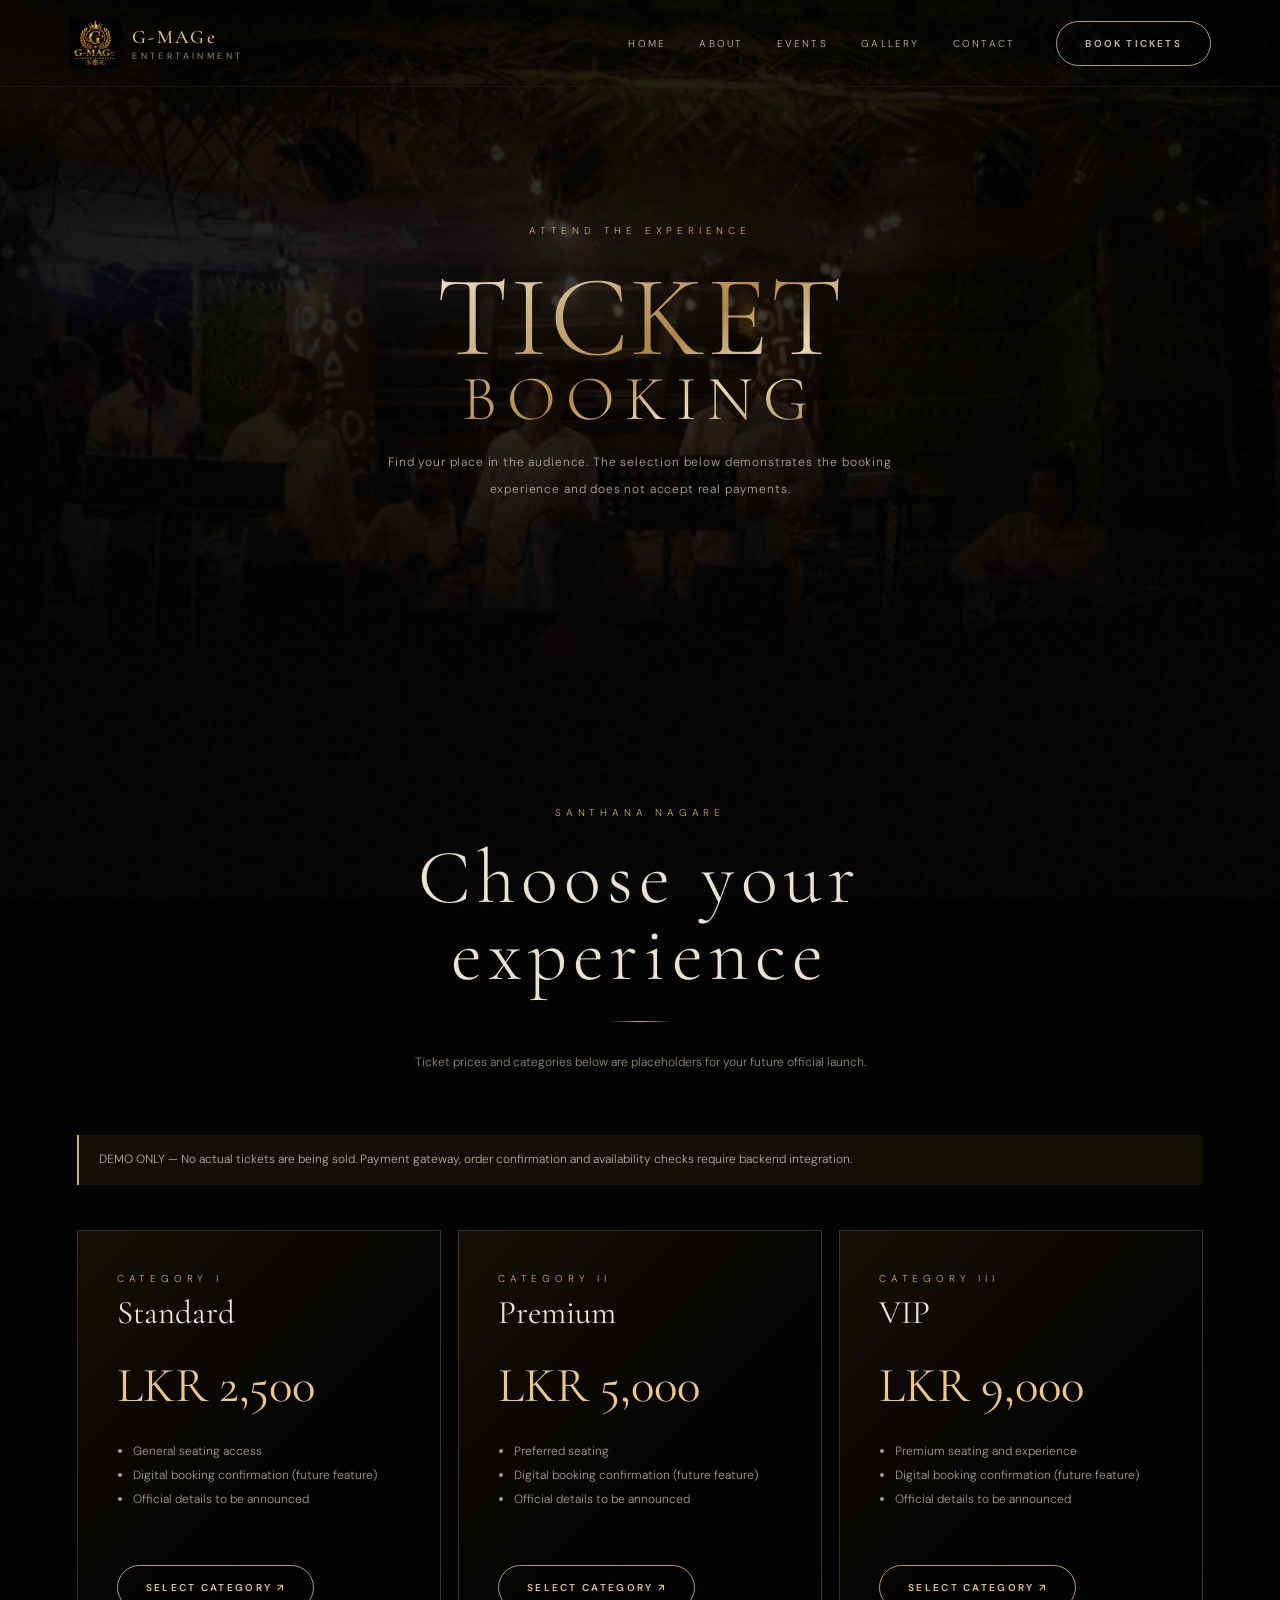
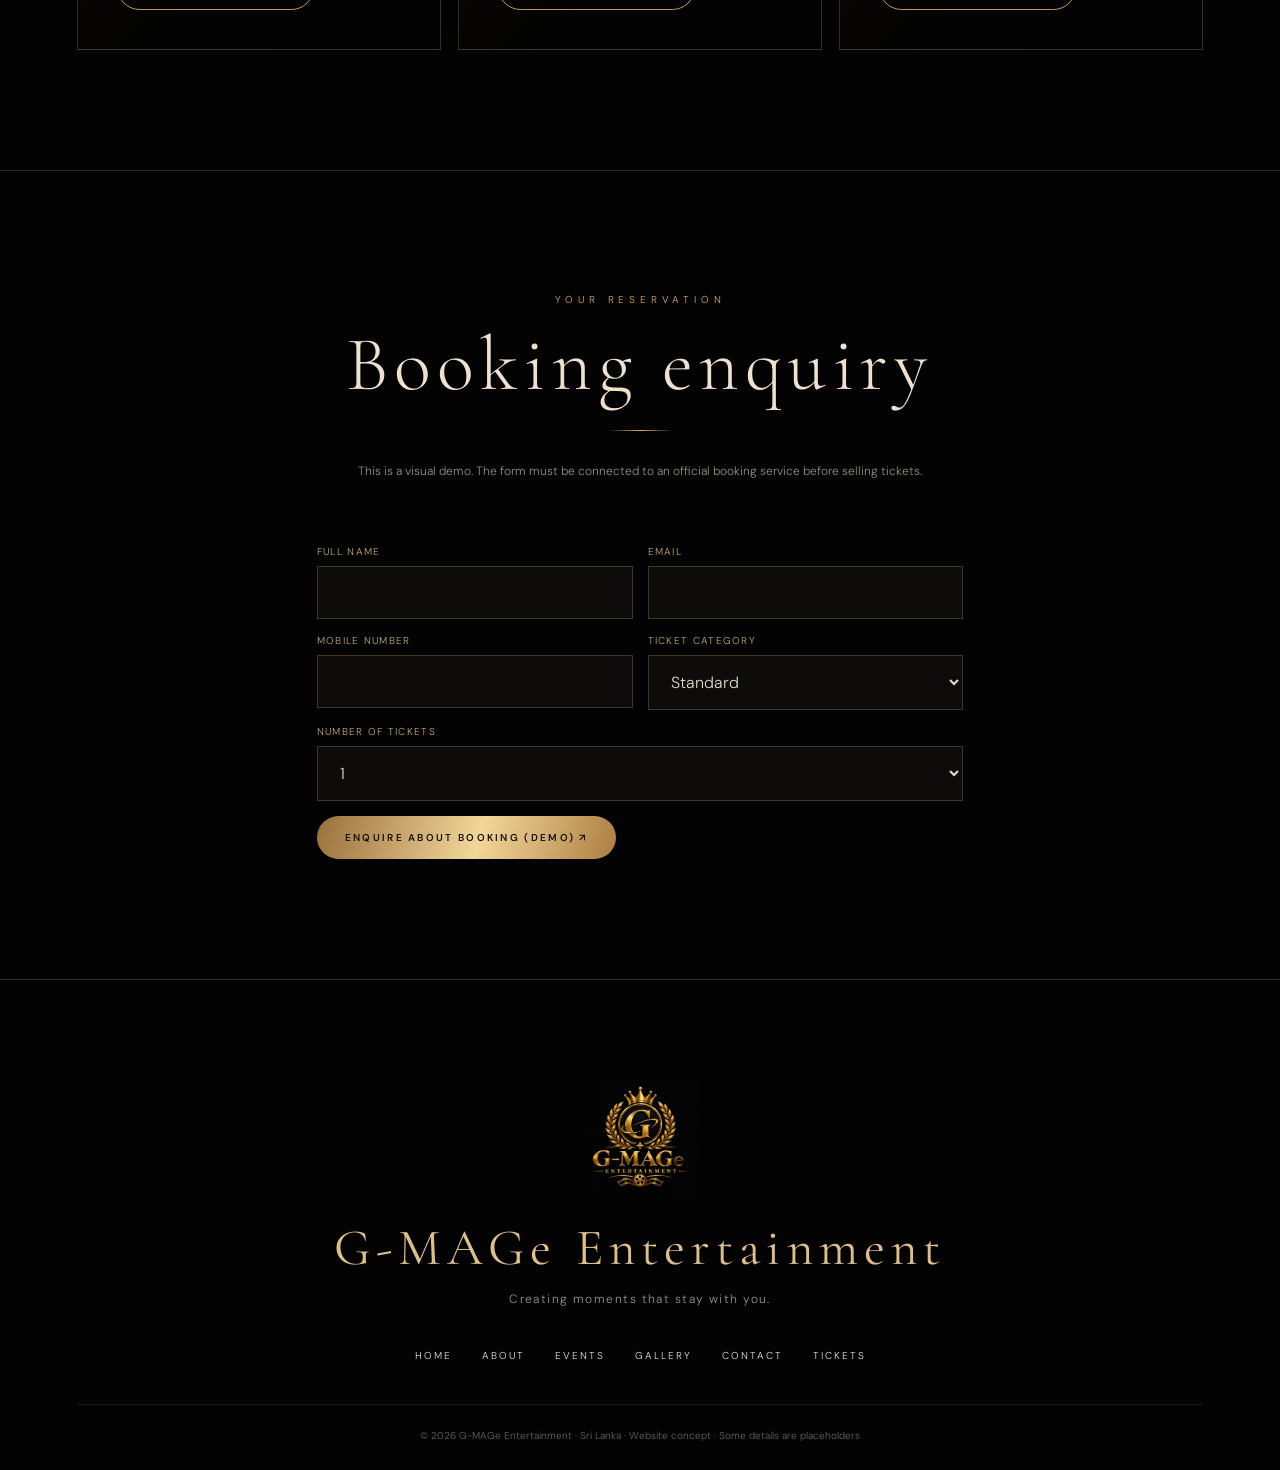
<file: tickets.html>
<!DOCTYPE html>
<html lang="en"><head><meta charset="utf-8"/><meta content="width=device-width,initial-scale=1" name="viewport"/><meta content="#050505" name="theme-color"/><meta content="G-MAGe Entertainment – premium live music, productions, and event experiences in Sri Lanka." name="description"/><title>Tickets | G-MAGe Entertainment</title><link href="css/style.css" rel="stylesheet"/></head><body><div class="intro-curtain"><span>G-MAGe</span></div><div class="progress"></div><div aria-hidden="true" class="ambient-orb orb-one"></div><div aria-hidden="true" class="ambient-orb orb-two"></div><div class="cursor-aura"></div><header class="topbar"><a class="brand" href="index.html"><img alt="G-MAGe Entertainment logo" src="assets/entertainment-logo.jpg"/><span><b>G-MAGe</b><small>ENTERTAINMENT</small></span></a><button aria-expanded="false" aria-label="Toggle menu" class="menu-toggle">☰</button><nav class="navlinks"><a class="" href="index.html">Home</a><a class="" href="about.html">About</a><a class="" href="events.html">Events</a><a class="" href="gallery.html">Gallery</a><a class="" href="contact.html">Contact</a><a class="outline-btn" href="tickets.html">Book tickets</a></nav></header><main><section class="hero hero-compact"><div class="hero-bg company"></div><div class="hero-content"><div class="eyebrow">Attend the experience</div><h1>Ticket <span>Booking</span></h1><p class="hero-summary">Find your place in the audience. The selection below demonstrates the booking experience and does not accept real payments.</p></div></section><section class="section"><div class="wrap"><div class="section-head reveal"><div class="eyebrow">Santhana Nagare</div><h2>Choose your experience</h2><div class="separator"></div><p>Ticket prices and categories below are placeholders for your future official launch.</p></div><div class="info-note">DEMO ONLY — No actual tickets are being sold. Payment gateway, order confirmation and availability checks require backend integration.</div><div class="tickets"><div class="ticket reveal" data-type="Standard"><div class="eyebrow">Category I</div><h3>Standard</h3><div class="price">LKR 2,500</div><ul><li>General seating access</li><li>Digital booking confirmation (future feature)</li><li>Official details to be announced</li></ul><button class="outline-btn" data-ticket="Standard">Select category ↗</button></div><div class="ticket reveal" data-type="Premium"><div class="eyebrow">Category II</div><h3>Premium</h3><div class="price">LKR 5,000</div><ul><li>Preferred seating</li><li>Digital booking confirmation (future feature)</li><li>Official details to be announced</li></ul><button class="outline-btn" data-ticket="Premium">Select category ↗</button></div><div class="ticket reveal" data-type="VIP"><div class="eyebrow">Category III</div><h3>VIP</h3><div class="price">LKR 9,000</div><ul><li>Premium seating and experience</li><li>Digital booking confirmation (future feature)</li><li>Official details to be announced</li></ul><button class="outline-btn" data-ticket="VIP">Select category ↗</button></div></div></div></section><section class="section gold-rule" id="booking-form"><div class="wrap" style="max-width:800px"><div class="section-head reveal"><div class="eyebrow">Your reservation</div><h2>Booking enquiry</h2><div class="separator"></div><p>This is a visual demo. The form must be connected to an official booking service before selling tickets.</p></div><form class="form-grid" id="booking-form"><input name="event" type="hidden" value="Santhana Nagare"/><div><label for="bn">Full name</label><input id="bn" name="name" required=""/></div><div><label for="be">Email</label><input id="be" name="email" required="" type="email"/></div><div><label for="bp">Mobile number</label><input id="bp" name="phone" required=""/></div><div><label for="ticket-type">Ticket category</label><select id="ticket-type" name="category"><option>Standard</option><option>Premium</option><option>VIP</option></select></div><div class="wide"><label for="bq">Number of tickets</label><select id="bq" name="quantity"><option>1</option><option>2</option><option>3</option><option>4</option><option>5</option><option>6</option><option>7</option><option>8</option></select></div><div class="wide"><button class="gold-btn" type="submit">Enquire about booking (demo) ↗</button></div></form></div></section></main><footer class="footer"><img alt="G-MAGe Entertainment" src="assets/entertainment-logo.jpg"/><h2>G-MAGe Entertainment</h2><p>Creating moments that stay with you.</p><div class="footer-links"><a href="index.html">Home</a><a href="about.html">About</a><a href="events.html">Events</a><a href="gallery.html">Gallery</a><a href="contact.html">Contact</a><a href="tickets.html">Tickets</a></div><div class="copyright">© 2026 G-MAGe Entertainment · Sri Lanka · Website concept · Some details are placeholders</div></footer><div aria-label="Gallery image viewer" class="lightbox" role="dialog"><button aria-label="Close image" type="button">×</button><img alt="Event gallery enlarged image"/><div class="light-caption"></div></div><script defer="" src="js/site.js"></script></body></html>
</file>
<file: css/style.css>
@import url('https://fonts.googleapis.com/css2?family=Cormorant+Garamond:wght@300;400;500;600&family=DM+Sans:wght@300;400;500;600&display=swap');
:root{--bg:#050505;--gold:#d6b470;--bright:#ffe5a4;--muted:#8f8678;--stroke:rgba(214,180,112,.24)}*{box-sizing:border-box}html{scroll-behavior:smooth}body{margin:0;background:var(--bg);color:#eee4d4;font-family:'DM Sans',sans-serif;font-weight:300;overflow-x:hidden}body::after{content:'';position:fixed;inset:0;pointer-events:none;z-index:90;opacity:.08;background-image:url("data:image/svg+xml,%3Csvg viewBox='0 0 180 180' xmlns='http://www.w3.org/2000/svg'%3E%3Cfilter id='n'%3E%3CfeTurbulence type='fractalNoise' baseFrequency='.77' numOctaves='3' stitchTiles='stitch'/%3E%3C/filter%3E%3Crect width='100%25' height='100%25' filter='url(%23n)' opacity='.36'/%3E%3C/svg%3E")}a{color:inherit;text-decoration:none}img{max-width:100%;display:block}button,input,textarea,select{font:inherit}button{cursor:pointer}::selection{background:#bd8e46;color:#000}.topbar{position:fixed;z-index:80;top:0;left:0;width:100%;height:87px;padding:0 5.4%;display:flex;align-items:center;justify-content:space-between;border-bottom:1px solid rgba(224,191,127,.1);transition:background .4s,height .4s}.topbar.scrolled,.topbar.menu-open{background:rgba(3,3,3,.94);backdrop-filter:blur(18px);height:70px}.brand{display:flex;align-items:center;gap:11px}.brand img{width:52px;height:51px;object-fit:contain;mix-blend-mode:screen}.brand b{font-family:'Cormorant Garamond',serif;font-weight:500;letter-spacing:.12em;font-size:19px;color:#e9c986}.brand small{display:block;font:9px 'DM Sans';letter-spacing:.38em;color:#968574;margin-top:2px}.navlinks{display:flex;align-items:center;gap:clamp(14px,2.6vw,43px)}.navlinks a{font-size:10px;letter-spacing:.22em;text-transform:uppercase;color:#c6bbac;transition:color .3s}.navlinks a:hover,.navlinks a.current{color:var(--bright)}.navlinks .outline-btn{margin-left:8px}.outline-btn,.gold-btn{border:1px solid #b99a62;border-radius:100px;padding:15px 28px;letter-spacing:.23em;font-size:10px;font-weight:600;text-transform:uppercase;background:transparent;color:#e1c18c;display:inline-flex;gap:16px;align-items:center;justify-content:center;position:relative;overflow:hidden;transition:background .3s,color .3s,transform .3s}.outline-btn:hover{background:var(--gold);color:#080808;transform:translateY(-2px)}.gold-btn{background:linear-gradient(105deg,#99703b,#f2d69a 54%,#ad7e42);color:#16100a;border:0}.gold-btn:hover{transform:translateY(-3px);filter:brightness(1.13)}.menu-toggle{display:none;background:none;border:0;color:var(--bright);font-size:26px}.progress{position:fixed;top:0;height:2px;left:0;width:0;background:linear-gradient(90deg,#80613b,#f5d48c);z-index:100}.cursor-aura{position:fixed;width:450px;height:450px;border-radius:50%;background:radial-gradient(circle,rgba(188,124,43,.10),transparent 65%);transform:translate(-50%,-50%);pointer-events:none;z-index:5;transition:opacity .2s}.hero{height:100svh;min-height:690px;position:relative;overflow:hidden;display:flex;align-items:center;justify-content:center;text-align:center;background:#030303}.hero.visual-event{background:radial-gradient(ellipse 48% 45% at 50% 54%,#30200d 0%,transparent 70%),#020202}.hero-bg{position:absolute;inset:0;background-position:center;background-size:cover;transform:scale(1.11);animation:heroDrift 17s ease-in-out alternate infinite;filter:saturate(.76) brightness(.45)}.hero-bg.atheetha{background-image:linear-gradient(90deg,rgba(0,0,0,.84),rgba(0,0,0,.28),rgba(0,0,0,.76)),url('../assets/atheethawarjana-02.jpg')}.hero-bg.company{background-image:linear-gradient(90deg,rgba(0,0,0,.84),rgba(0,0,0,.35),rgba(0,0,0,.77)),url('../assets/atheethawarjana-06.jpg')}.hero::before{content:'';position:absolute;inset:0;z-index:2;background:linear-gradient(180deg,rgba(0,0,0,.55) 0%,transparent 30%,rgba(0,0,0,.15) 65%,#050505 100%)}.hero-content{z-index:4;position:relative;max-width:1100px;padding:105px 20px 45px}.eyebrow{font-size:10px;text-transform:uppercase;letter-spacing:.48em;color:var(--gold);line-height:1.8}.hero h1,.display{font-family:'Cormorant Garamond',serif;font-size:clamp(68px,11.5vw,170px);line-height:.76;font-weight:300;letter-spacing:.05em;margin:34px 0 22px;text-transform:uppercase;background:linear-gradient(150deg,#fff6e4,#bb8d4b 52%,#f8e6bc 70%,#8c612c);color:transparent;background-clip:text;-webkit-background-clip:text}.hero h1 span{display:block;font-size:.55em;letter-spacing:.16em;margin-top:.22em}.hero-caption{font:clamp(14px,1.5vw,20px) 'Cormorant Garamond',serif;letter-spacing:.32em;text-transform:uppercase;color:#ded0b8}.hero-summary{max-width:510px;margin:26px auto 35px;color:#b6ac9e;font-size:12px;line-height:2.2;letter-spacing:.07em}.hero-actions{display:flex;justify-content:center;gap:13px;flex-wrap:wrap}.hero-emblem{width:min(300px,48vw);height:240px;object-fit:contain;margin:0 auto -25px;mix-blend-mode:screen;filter:drop-shadow(0 0 25px rgba(206,148,54,.17));animation:emblemFloat 7s ease-in-out infinite}.hero-emblem.big{width:min(520px,75vw);height:auto;max-height:55svh;margin:8px auto 0;animation:emblemFloat 7s ease-in-out infinite}.hero-compact h1{font-size:clamp(63px,9vw,132px)}.hero-compact{min-height:620px;height:76svh}.hero-compact .hero-content{padding-top:120px}.scroll-hint{position:absolute;z-index:5;bottom:38px;left:50%;transform:translateX(-50%);font-size:9px;letter-spacing:.32em;color:#b9a17b;text-transform:uppercase;display:flex;align-items:center;gap:14px}.scroll-hint:before{content:'';height:39px;width:1px;background:linear-gradient(transparent,#d6b470);display:block;animation:linePulse 2s infinite}.halo{position:absolute;width:min(58vw,760px);aspect-ratio:1;border-radius:50%;border:1px solid rgba(230,178,94,.14);left:50%;top:50%;transform:translate(-50%,-50%);pointer-events:none}.halo:before,.halo:after{content:'';position:absolute;inset:5%;border:1px solid rgba(219,164,78,.13);border-radius:50%}.halo:after{inset:15%;border-color:rgba(219,164,78,.12)}.spark{position:absolute;width:3px;height:3px;border-radius:50%;background:#fff0ba;box-shadow:0 0 14px 5px #a87527;animation:sparkDrift 9s ease-in-out infinite;opacity:.6}.wrap{max-width:1300px;margin:0 auto;padding:0 6%}.section{padding:120px 0;position:relative}.section-head{text-align:center;max-width:800px;margin:0 auto 60px}.section-head h2,.section-title{font-family:'Cormorant Garamond',serif;font-weight:300;font-size:clamp(48px,6vw,86px);line-height:1;letter-spacing:.08em;margin:18px 0;color:#eee2cf}.section-head p{font-size:12px;line-height:2.2;color:#9b8f80;max-width:575px;margin:0 auto}.separator{width:65px;height:1px;background:linear-gradient(90deg,transparent,#d7b36e,transparent);margin:27px auto}.split{display:grid;grid-template-columns:1fr 1fr;gap:9%;align-items:center}.split-photo{height:610px;position:relative;overflow:hidden}.split-photo img{width:100%;height:100%;object-fit:cover;filter:brightness(.72);transition:transform 1.4s}.split-photo:hover img{transform:scale(1.06)}.split-photo:after{content:'';position:absolute;inset:0;border:1px solid rgba(216,183,113,.3);margin:20px;pointer-events:none}.text-col p{font-size:13px;line-height:2.3;color:#a89f94;max-width:530px}.text-col .outline-btn{margin-top:25px}.events-stack{display:grid;gap:2px}.event-row{min-height:470px;position:relative;overflow:hidden;display:flex;align-items:end;padding:60px 7%;background:#111}.event-row>img{position:absolute;inset:0;width:100%;height:100%;object-fit:cover;filter:brightness(.43) saturate(.78);transition:transform 1.4s,filter 1s}.event-row:hover>img{transform:scale(1.055);filter:brightness(.58) saturate(.9)}.event-row:after{content:'';position:absolute;inset:0;background:linear-gradient(90deg,rgba(0,0,0,.82),rgba(0,0,0,.1) 75%),linear-gradient(0deg,rgba(0,0,0,.85),transparent 70%)}.event-row .event-body{position:relative;z-index:2;max-width:850px}.event-row h3{font:300 clamp(48px,7.8vw,110px)/.9 'Cormorant Garamond';letter-spacing:.045em;margin:14px 0 20px}.event-row p{font-size:12px;color:#b8ad9a;letter-spacing:.13em}.event-index{font:20px 'Cormorant Garamond';color:#dbb778;letter-spacing:.2em}.event-row .outline-btn{margin-top:17px}.gold-rule{border-top:1px solid var(--stroke)}.gallery-grid{display:grid;grid-template-columns:repeat(4,1fr);gap:9px}.gallery-tile{height:240px;position:relative;overflow:hidden;background:#19150e;border:0;padding:0}.gallery-tile img{width:100%;height:100%;object-fit:cover;filter:grayscale(.23) brightness(.75);transition:filter .5s,transform 1s}.gallery-tile:hover img{filter:none;transform:scale(1.09)}.gallery-tile:after{content:'+';position:absolute;inset:0;display:grid;place-items:center;font:48px 'Cormorant Garamond';background:rgba(0,0,0,.28);opacity:0;transition:opacity .3s}.gallery-tile:hover:after{opacity:1}.gallery-tile:nth-child(5n+2){grid-column:span 2}.gallery-tile:nth-child(5n+2){height:240px}.gallery-tile .tag{position:absolute;left:14px;bottom:13px;font-size:9px;letter-spacing:.22em;text-transform:uppercase;z-index:2;color:#fff}.filterbar{display:flex;gap:13px;justify-content:center;flex-wrap:wrap;margin-bottom:32px}.filterbar button{background:none;border:1px solid rgba(228,195,129,.25);color:#aa9b84;padding:11px 21px;letter-spacing:.17em;text-transform:uppercase;font-size:10px;border-radius:40px}.filterbar button.active,.filterbar button:hover{background:var(--gold);color:#100c07}.gallery-tile.is-hidden{display:none}.feature-grid{display:grid;grid-template-columns:repeat(3,1fr);gap:20px}.feature{padding:40px 30px;border:1px solid var(--stroke);background:linear-gradient(155deg,rgba(95,67,25,.1),rgba(0,0,0,0));min-height:245px}.feature .num{font:38px 'Cormorant Garamond';color:#b88a48}.feature h3{font:30px 'Cormorant Garamond';margin:17px 0 12px}.feature p{color:#988d7e;font-size:12px;line-height:2}.brand-grid{display:grid;grid-template-columns:repeat(2,1fr);gap:1px;background:rgba(214,180,112,.2);border:1px solid rgba(214,180,112,.2)}.brand-cell{background:#080808;padding:45px;text-align:center}.brand-cell img{height:140px;max-width:200px;width:100%;object-fit:contain;mix-blend-mode:screen;margin:auto}.brand-cell h3{font:27px 'Cormorant Garamond';color:#e1c18b}.brand-cell p{color:#978e82;font-size:12px;line-height:2}.countdown{display:flex;gap:28px;justify-content:center;flex-wrap:wrap;margin:45px 0}.countdown div{text-align:center;min-width:100px}.countdown strong{display:block;font:300 clamp(45px,6vw,90px) 'Cormorant Garamond';color:#e6cfa1}.countdown small{font-size:9px;letter-spacing:.32em;color:#a88d62;text-transform:uppercase}.sponsor-row{display:grid;grid-template-columns:repeat(4,1fr);gap:18px}.sponsor-item{min-height:130px;border:1px solid var(--stroke);display:grid;place-items:center;padding:22px;text-align:center;color:#ae956d;font:27px 'Cormorant Garamond';letter-spacing:.06em}.sponsor-item small{display:block;font:10px 'DM Sans';color:#776b5d;letter-spacing:.17em;margin-top:6px}.tickets{display:grid;grid-template-columns:repeat(3,1fr);gap:17px;margin-top:45px}.ticket{padding:39px;border:1px solid var(--stroke);background:linear-gradient(135deg,rgba(154,107,41,.12),transparent 65%)}.ticket h3{font:33px 'Cormorant Garamond';margin:5px 0}.ticket .price{font:49px 'Cormorant Garamond';color:#ebc88c;margin:24px 0}.ticket p,.ticket li{font-size:12px;color:#aa9e8c;line-height:2}.ticket ul{padding-left:16px;min-height:110px}.ticket.selected{border-color:#dec28f}.form-grid{display:grid;grid-template-columns:1fr 1fr;gap:15px}.form-grid .wide{grid-column:1/-1}label{display:block;color:#c5a978;letter-spacing:.13em;font-size:10px;text-transform:uppercase;margin-bottom:8px}input,textarea,select{width:100%;background:#0d0c0a;border:1px solid rgba(214,180,112,.25);color:#e4dccb;padding:15px 18px;outline:none;border-radius:0}input:focus,textarea:focus,select:focus{border-color:#ceae71}textarea{min-height:120px;resize:vertical}.info-note{border-left:2px solid var(--gold);padding:14px 20px;margin:24px 0;background:rgba(207,159,79,.07);color:#bcb2a4;font-size:12px;line-height:1.8}.faq details{border-bottom:1px solid var(--stroke);padding:23px 0}.faq summary{cursor:pointer;list-style:none;font:24px 'Cormorant Garamond';letter-spacing:.04em}.faq summary:after{content:'+';float:right;color:#d4b778}.faq details[open] summary:after{content:'−'}.faq p{color:#a49a8c;line-height:2;font-size:12px}.footer{padding:100px 6% 28px;background:#030303;border-top:1px solid var(--stroke);text-align:center}.footer img{width:125px;height:115px;object-fit:contain;mix-blend-mode:screen;margin:0 auto 22px}.footer h2{font:51px 'Cormorant Garamond';letter-spacing:.12em;margin:0;color:#dcbf8b}.footer p{color:#9f9486;font-size:12px;letter-spacing:.12em}.footer-links{display:flex;gap:30px;justify-content:center;flex-wrap:wrap;margin:42px 0;font-size:10px;text-transform:uppercase;letter-spacing:.2em}.copyright{border-top:1px solid rgba(214,180,112,.13);padding-top:24px;color:#6c6357;font-size:10px}.lightbox{position:fixed;z-index:110;inset:0;background:rgba(0,0,0,.97);display:none;align-items:center;justify-content:center;padding:80px 9% 60px}.lightbox.open{display:flex}.lightbox img{max-height:77vh;max-width:100%;object-fit:contain}.lightbox button{position:absolute;right:4%;top:25px;background:none;border:0;color:#ead5aa;font-size:35px}.lightbox .light-caption{position:absolute;bottom:22px;color:#ae9a7b;font-size:12px;letter-spacing:.16em}.reveal{opacity:0;transform:translateY(38px);transition:opacity .95s,transform .95s}.reveal.visible{opacity:1;transform:none}.t-center{text-align:center}.mt-50{margin-top:50px}.muted{color:#a79a86}.smalltext{font-size:12px;line-height:2}.page-lead{max-width:700px;margin:0 auto;text-align:center;color:#ae9e88;line-height:2;font-size:13px}.event-info{display:grid;grid-template-columns:repeat(3,1fr);gap:12px;margin-top:35px}.event-info div{border-top:1px solid var(--stroke);padding:22px}.event-info strong{display:block;font:25px 'Cormorant Garamond';color:#ead5a4;margin-top:10px}.event-info small{font-size:10px;color:#b6a27e;letter-spacing:.23em;text-transform:uppercase}.photo-credit{font-size:10px;color:#897b65;text-align:center;margin-top:18px}.intro-curtain{position:fixed;z-index:120;inset:0;pointer-events:none;display:grid;place-items:center;background:#040302;animation:introExit 1.4s 0.1s both}.intro-curtain span{font:42px 'Cormorant Garamond';letter-spacing:.3em;color:#dfbb80;animation:introText 1.15s both}@keyframes introExit{0%,40%{opacity:1}100%{opacity:0;visibility:hidden}}@keyframes introText{0%{opacity:0;transform:translateY(12px)}40%{opacity:1}100%{opacity:0;transform:translateY(-12px)}}@keyframes emblemFloat{0%,100%{transform:translateY(0)}50%{transform:translateY(-14px)}}@keyframes heroDrift{from{transform:scale(1.09)}to{transform:scale(1.19) translateY(-1%)}}@keyframes sparkDrift{0%,100%{transform:translateY(0);opacity:.15}50%{transform:translateY(-55px);opacity:.8}}@keyframes linePulse{50%{opacity:.2}}@media(max-width:1000px){.navlinks{gap:16px}.navlinks a{font-size:9px}.topbar{padding:0 3%}.gallery-grid{grid-template-columns:repeat(3,1fr)}.split{gap:5%}}@media(max-width:760px){.topbar{height:72px}.brand b{font-size:16px}.brand img{width:45px}.menu-toggle{display:block}.navlinks{position:fixed;top:70px;left:0;right:0;display:none;background:#050505;flex-direction:column;align-items:stretch;padding:25px 7% 40px;border-bottom:1px solid var(--stroke);gap:0}.navlinks.open{display:flex}.navlinks a{padding:14px;font-size:12px}.navlinks .outline-btn{margin:13px 0 0}.hero{min-height:650px}.hero-compact{min-height:550px;height:72svh}.hero h1{font-size:clamp(54px,12.5vw,93px)}.hero-caption{font-size:14px}.hero-emblem{height:200px}.section{padding:85px 0}.split,.tickets,.feature-grid,.brand-grid{grid-template-columns:1fr}.split-photo{height:430px}.gallery-grid{grid-template-columns:repeat(2,1fr)}.gallery-tile,.gallery-tile:nth-child(5n+2){grid-column:auto;height:190px}.event-row{min-height:385px;padding:44px 6%}.event-row h3{font-size:56px}.sponsor-row{grid-template-columns:repeat(2,1fr)}.event-info{grid-template-columns:1fr}.event-info div{padding:14px}.form-grid{grid-template-columns:1fr}.cursor-aura{display:none}.halo{width:88vw}.brand-cell{padding:30px}.footer h2{font-size:38px}.scroll-hint{bottom:22px}}@media(prefers-reduced-motion:reduce){*,*:before,*:after{animation-duration:.01ms!important;transition-duration:.01ms!important;scroll-behavior:auto!important}.reveal{opacity:1;transform:none}.intro-curtain{display:none}}

/* V3 editorial motion design */
:root{--gold:#d5ac66;--bright:#fff0c6}body{background:#030303} .topbar{background:linear-gradient(180deg,rgba(0,0,0,.7),transparent)}.topbar.scrolled{box-shadow:0 12px 50px rgba(0,0,0,.5)}
.hero h1{letter-spacing:.014em;text-shadow:0 5px 40px rgba(0,0,0,.4)}.hero::before{background:linear-gradient(180deg,rgba(0,0,0,.55),rgba(0,0,0,.06) 48%,#030303)}
.hero-bg{will-change:transform}.hero-content{animation:contentArrival 1.35s cubic-bezier(.19,1,.22,1) both}
@keyframes contentArrival{from{opacity:0;transform:translateY(45px);filter:blur(10px)}to{opacity:1;transform:translateY(0);filter:blur(0)}}
.marquee{overflow:hidden;white-space:nowrap;border-block:1px solid rgba(214,180,112,.16);padding:23px 0;background:#090704;color:#99774a;font:23px 'Cormorant Garamond',serif;letter-spacing:.3em}.marquee-track{display:inline-block;animation:marquee 33s linear infinite}@keyframes marquee{to{transform:translateX(-45%)}}
.narrative-section{background:radial-gradient(ellipse at 20% 40%,rgba(125,80,24,.13),transparent 65%),#040404;border-block:1px solid rgba(214,180,112,.14)}.narrative-grid{display:grid;grid-template-columns:1fr 2fr;gap:10%;align-items:start}.narrative-grid p{color:#afa18d;font-size:clamp(14px,1.3vw,17px);line-height:2.2;max-width:760px}.narrative-grid .section-title{margin-top:0}.section-title em{font-weight:300;color:#d4ad6e}.story-meta{display:flex;gap:28px;flex-wrap:wrap;border-top:1px solid var(--stroke);padding-top:24px;margin-top:37px;color:#a99878;font-size:11px;letter-spacing:.14em;text-transform:uppercase}.editorial-break{background:linear-gradient(145deg,#050403,#110d07 48%,#050403)}.partner-line{display:grid;grid-template-columns:repeat(3,1fr);gap:1px;background:rgba(221,184,109,.2);border:1px solid rgba(221,184,109,.2)}.partner-line span{background:#050505;text-align:center;padding:45px 16px;color:#eed1a3;font:27px 'Cormorant Garamond',serif}.partner-line small{display:block;color:#998269;margin-top:12px;font:10px 'DM Sans',sans-serif;text-transform:uppercase;letter-spacing:.2em}
.gallery-grid{gap:7px}.gallery-tile{height:clamp(200px,21vw,350px);isolation:isolate}.gallery-tile img{transition:transform 1.3s cubic-bezier(.2,.7,.2,1),filter 1.1s}.gallery-tile:before{content:'';position:absolute;inset:0;z-index:1;opacity:0;box-shadow:inset 0 0 0 1px #e8bd75;transition:opacity .4s}.gallery-tile:hover:before{opacity:1}.gallery-tile .tag{max-width:90%;text-align:left;line-height:1.6;text-shadow:0 2px 10px #000}.event-row{min-height:clamp(450px,55vw,700px)}.event-row>img{filter:brightness(.51) saturate(.75)}.event-row:hover>img{transform:scale(1.035)}.event-row:after{background:linear-gradient(90deg,rgba(0,0,0,.88),rgba(0,0,0,.14) 80%),linear-gradient(0deg,rgba(0,0,0,.6),transparent 65%)}
.ambient-orb{position:fixed;pointer-events:none;z-index:1;border:1px solid rgba(212,170,93,.045);border-radius:50%;width:360px;height:360px;filter:blur(1px)}.orb-one{left:-220px;top:20vh}.orb-two{right:-240px;bottom:5vh;width:470px;height:470px}.reveal{filter:blur(8px);transition:opacity 1s cubic-bezier(.22,1,.36,1),transform 1.1s cubic-bezier(.22,1,.36,1),filter 1s}.reveal.visible{filter:blur(0)}
.navlinks a:not(.outline-btn){position:relative}.navlinks a:not(.outline-btn)::after{content:'';position:absolute;bottom:-9px;left:0;width:0;height:1px;background:var(--bright);transition:width .4s}.navlinks a:not(.outline-btn):hover::after,.navlinks a.current::after{width:100%}
@media(max-width:760px){.narrative-grid{grid-template-columns:1fr;gap:25px}.partner-line{grid-template-columns:1fr}.partner-line span{padding:23px}.event-row{min-height:430px}.gallery-tile{height:185px}.marquee{font-size:17px}.hero h1{line-height:.9}.navlinks a:not(.outline-btn)::after{display:none}}
@media(prefers-reduced-motion:reduce){.marquee-track,.hero-content{animation:none!important}.reveal{filter:none!important;opacity:1!important;transform:none!important}}
</file>
